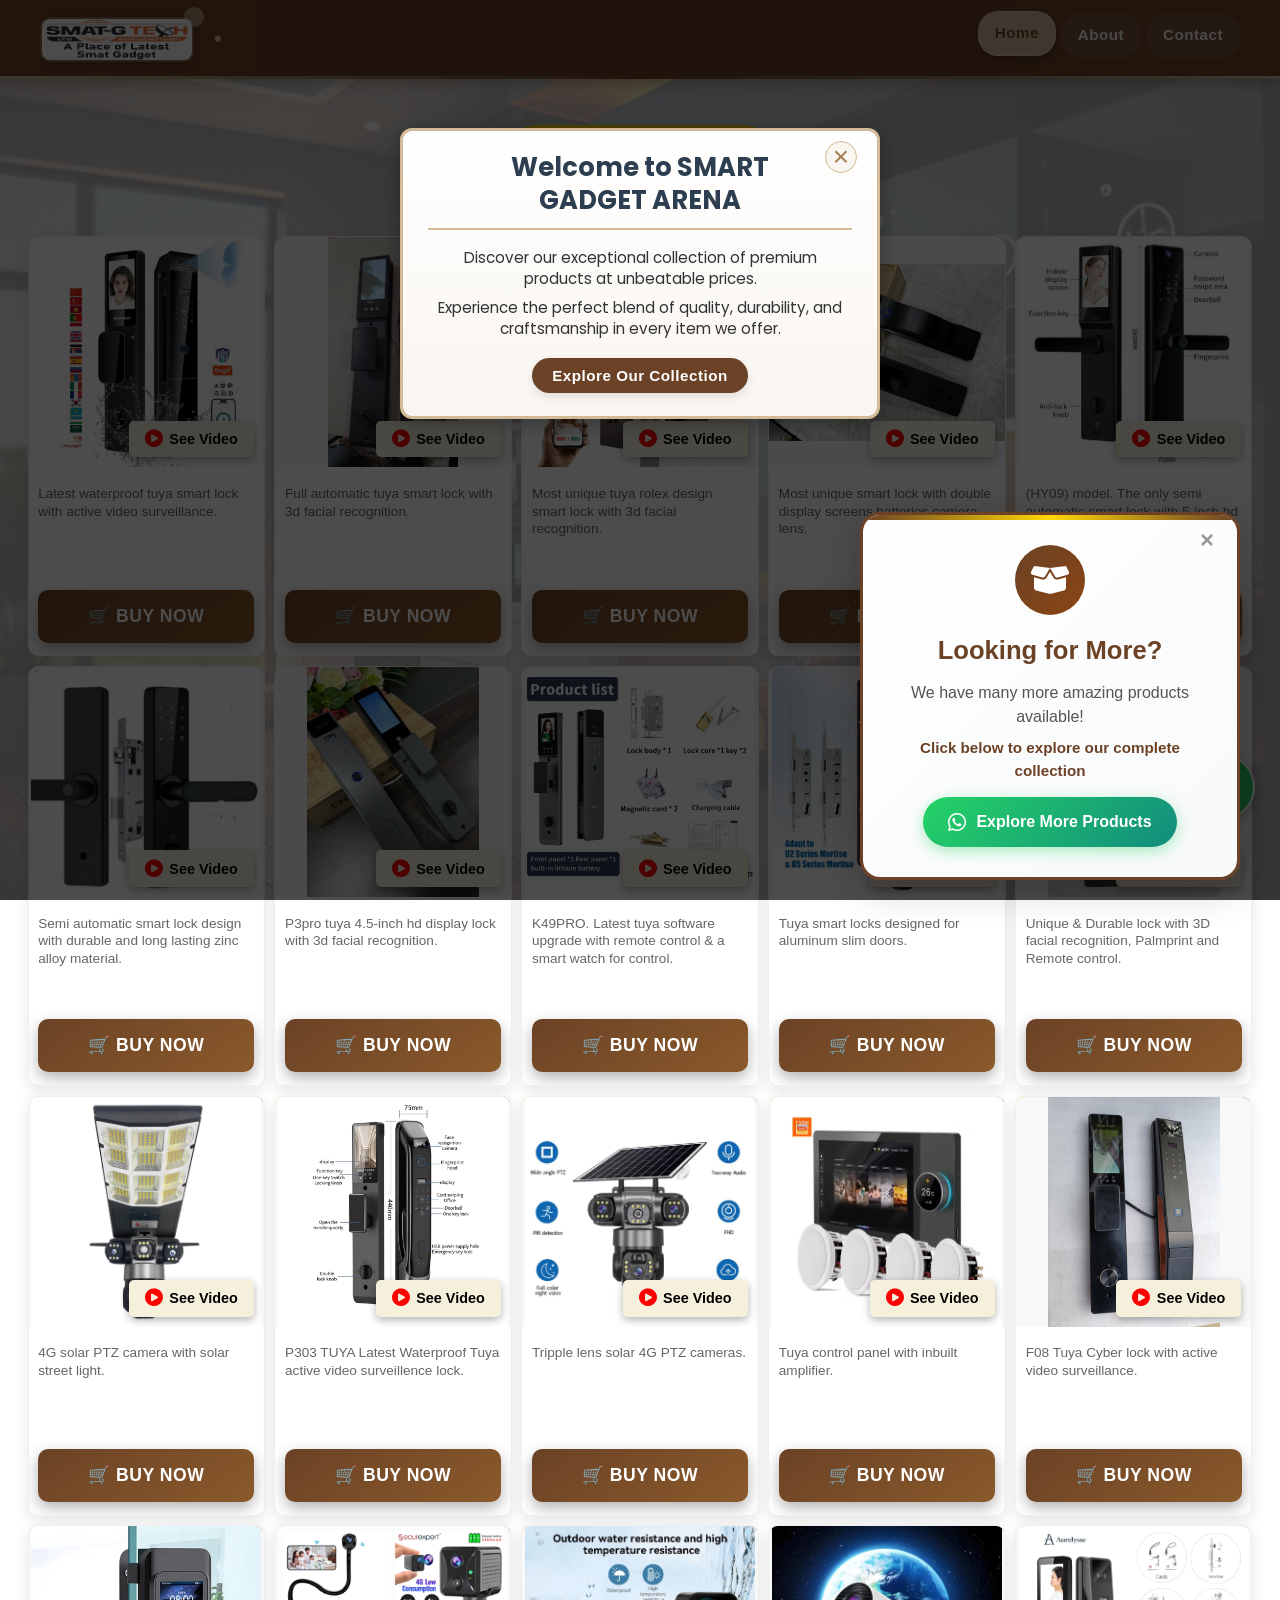
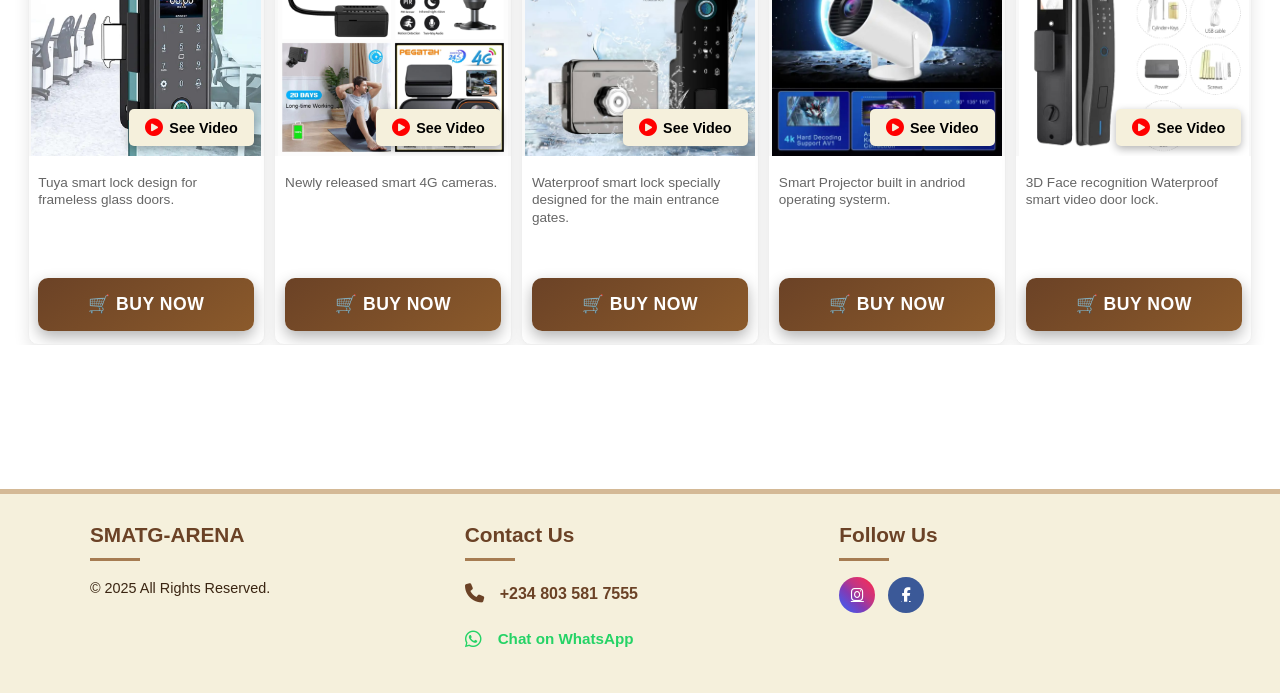
<file: index.html>
<!DOCTYPE html>
<html lang="en">
<head>
    <meta charset="UTF-8">
    <meta name="viewport" content="width=device-width, initial-scale=1.0, maximum-scale=1.0, user-scalable=no">
    <title>SMATG-ARENA | Premium Smart Locks & Security Products</title>
    
    <!-- Favicon for all devices -->
    <link rel="icon" type="image/jpeg" sizes="32x32" href="images/small logo.jpg">
    <link rel="icon" type="image/jpeg" sizes="16x16" href="images/small logo.jpg">
    <link rel="shortcut icon" href="images/small logo.jpg">
    
    <!-- Apple Touch Icons for iOS -->
    <link rel="apple-touch-icon" sizes="180x180" href="images/small logo.jpg">
    <link rel="apple-touch-icon" sizes="152x152" href="images/small logo.jpg">
    <link rel="apple-touch-icon" sizes="120x120" href="images/small logo.jpg">
    <link rel="apple-touch-icon" href="images/small logo.jpg">
    
    <!-- Web App Manifest -->
    <link rel="manifest" href="manifest.json">
    
    <!-- Browser Theme Colors -->
    <meta name="theme-color" content="#6B4226">
    <meta name="msapplication-TileColor" content="#6B4226">
    <meta name="msapplication-TileImage" content="images/small logo.jpg">
    
    <!-- SEO Meta Tags -->
    <meta name="description" content="SMATG-ARENA - Your trusted source for premium smart locks, security cameras, and advanced security products. Quality, durability, and innovation.">
    <meta name="keywords" content="smart locks, tuya smart lock, security cameras, door locks, SMATG-ARENA, smart home security">
    <meta name="author" content="SMATG-ARENA">
    
    <!-- Social Media Meta Tags -->
    <meta property="og:title" content="SMATG-ARENA | Premium Smart Locks & Security">
    <meta property="og:description" content="Discover our exceptional collection of premium smart locks and security products at unbeatable prices.">
    <meta property="og:type" content="website">
    <meta property="og:image" content="images/a4.jpg">
    
    <link rel="stylesheet" href="css/style.css">
    <link rel="stylesheet" href="css/responsive-buttons.css">
    <link rel="stylesheet" href="https://cdnjs.cloudflare.com/ajax/libs/font-awesome/6.4.0/css/all.min.css">
    <link href="https://fonts.googleapis.com/css2?family=Poppins:wght@300;400;500;600;700&display=swap" rel="stylesheet">
</head>
<body>
    <!-- Welcome Popup -->
    <div id="welcomePopup" class="welcome-popup">
        <div class="welcome-content">
            <span class="close-welcome">&times;</span>
            <div class="welcome-header">
                <h2>Welcome to SMART GADGET ARENA</h2>
            </div>
            <div class="welcome-body">
                <p>Discover our exceptional collection of premium products at unbeatable prices.</p>
                <p>Experience the perfect blend of quality, durability, and craftsmanship in every item we offer.</p>
                <button id="continueToSite" class="welcome-button">Explore Our Collection</button>
            </div>
        </div>
    </div>

    <!-- WhatsApp Chat Button -->
    <a href="https://wa.me/+2348035817555" class="whatsapp-button" target="_blank" aria-label="Chat on WhatsApp">
        <div class="whatsapp-icon">
            <i class="fab fa-whatsapp"></i>
        </div>
        <span class="whatsapp-text">Chat with Us</span>
    </a>

    <header>
        <div class="container">
            <div class="logo-container">
                <div class="logo">
                    <img src="images/a4.jpg" alt="My Brand Logo">
                </div>
                <div class="tagline"></div>
            </div>
            <nav>
                <div class="menu-toggle">
                    <div class="hamburger-icon">
                        <span></span>
                        <span></span>
                        <span></span>
                        <span></span>
                    </div>
                </div>
                <ul class="nav-menu">
                    <li class="active"><a href="index.html">Home</a></li>
                    <li><a href="about.html">About</a></li>
                    <li><a href="contact.html">Contact</a></li>
                </ul>
            </nav>
        </div>
    </header>

    <main>
        <section class="product-showcase" id="products">
            <div class="container">
                <div class="product-title-container">
                    <h1 class="product-title"><span>Our Product</span></h1>
                </div>
                
                <div class="product-grid">
                    <!-- Row 1 -->
                    <!-- Product Item 1 -->
                    <div class="product-item">
                        <div class="product-image">
                            <img src="images/1st.jpg" alt="Product 1">
                            <button class="see-video-btn"><i class="fas fa-play-circle"></i> See Video</button>
                        </div>
                        <div class="product-info">
                            <h3 class="product-name"></h3>
                            <p class="product-description">Latest waterproof tuya smart lock with active video surveillance.</p>
                            <button class="buy-now-btn">🛒 Buy Now</button>
                        </div>
                    </div>
                    
                    <!-- Product Item 2 -->
                    <div class="product-item">
                        <div class="product-image">
                            <img src="images/2nd+.jpg" alt="Product 2">
                            <button class="see-video-btn"><i class="fas fa-play-circle"></i> See Video</button>
                        </div>
                        <div class="product-info">
                            <h3 class="product-name"></h3>
                            <p class="product-description">Full automatic tuya smart lock with 3d facial recognition.</p>
                            <button class="buy-now-btn">🛒 Buy Now</button>
                        </div>
                    </div>
                    
                    <!-- Product Item 3 -->
                    <div class="product-item">
                        <div class="product-image">
                            <img src="images/3rd.jpg" alt="Product 3">
                            <button class="see-video-btn"><i class="fas fa-play-circle"></i> See Video</button>
                        </div>
                        <div class="product-info">
                            <h3 class="product-name"></h3>
                            <p class="product-description">Most unique tuya rolex design smart lock with 3d facial recognition.</p>
                            <button class="buy-now-btn">🛒 Buy Now</button>
                        </div>
                    </div>
                    
                    <!-- Product Item 4 -->
                    <div class="product-item">
                        <div class="product-image">
                            <img src="images/4th+.jpg" alt="Product 4">
                            <button class="see-video-btn"><i class="fas fa-play-circle"></i> See Video</button>
                        </div>
                        <div class="product-info">
                            <h3 class="product-name"></h3>
                            <p class="product-description">Most unique smart lock with double display screens,batteries,camera lens.</p>
                            <button class="buy-now-btn">🛒 Buy Now</button>
                        </div>
                    </div>
                    
                    <!-- Product Item 5 -->
                    <div class="product-item">
                        <div class="product-image">
                            <img src="images/5th+.jpg" alt="Product 5">
                            <button class="see-video-btn"><i class="fas fa-play-circle"></i> See Video</button>
                        </div>
                        <div class="product-info">
                            <h3 class="product-name"></h3>
                            <p class="product-description">(HY09) model. The only semi automatic smart lock with 5-inch hd screen display.</p>
                            <button class="buy-now-btn">🛒 Buy Now</button>
                        </div>
                    </div>

                    <!-- Row 2 -->
                    <!-- Product Item 6 -->
                    <div class="product-item">
                        <div class="product-image">
                            <img src="images/6th+.jpg" alt="Product 6">
                            <button class="see-video-btn"><i class="fas fa-play-circle"></i> See Video</button>
                        </div>
                        <div class="product-info">
                            <h3 class="product-name"></h3>
                            <p class="product-description">Semi automatic smart lock design with durable and long lasting zinc alloy material.</p>
                            <button class="buy-now-btn">🛒 Buy Now</button>
                        </div>
                    </div>
                    
                    <!-- Product Item 7 -->
                    <div class="product-item">
                        <div class="product-image">
                            <img src="images/7th+.jpg" alt="Product 7">
                            <button class="see-video-btn"><i class="fas fa-play-circle"></i> See Video</button>
                        </div>
                        <div class="product-info">
                            <h3 class="product-name"></h3>
                            <p class="product-description">P3pro tuya 4.5-inch hd display lock with 3d facial recognition.</p>
                            <button class="buy-now-btn">🛒 Buy Now</button>
                        </div>
                    </div>
                    
                    <!-- Product Item 8 -->
                    <div class="product-item">
                        <div class="product-image">
                            <img src="images/8th+.jpg" alt="Product 8">
                            <button class="see-video-btn"><i class="fas fa-play-circle"></i> See Video</button>
                        </div>
                        <div class="product-info">
                            <h3 class="product-name"></h3>
                            <p class="product-description">K49PRO. Latest tuya software upgrade with remote control & a smart watch for control.</p>
                            <button class="buy-now-btn">🛒 Buy Now</button>
                        </div>
                    </div>
                    
                    <!-- Product Item 9 -->
                    <div class="product-item">
                        <div class="product-image">
                            <img src="images/9th+.jpg" alt="Product 9">
                            <button class="see-video-btn"><i class="fas fa-play-circle"></i> See Video</button>
                        </div>
                        <div class="product-info">
                            <h3 class="product-name"></h3>
                            <p class="product-description">Tuya smart locks designed for aluminum slim doors.</p>
                            <button class="buy-now-btn">🛒 Buy Now</button>
                        </div>
                    </div>
                    
                    <!-- Product Item 10 -->
                    <div class="product-item">
                        <div class="product-image">
                            <img src="images/10th+.jpg" alt="Product 10">
                            <button class="see-video-btn"><i class="fas fa-play-circle"></i> See Video</button>
                        </div>
                        <div class="product-info">
                            <h3 class="product-name"></h3>
                            <p class="product-description">Unique & Durable lock with 3D facial recognition, Palmprint and Remote control.</p>
                            <button class="buy-now-btn">🛒 Buy Now</button>
                        </div>
                    </div>

                    <!-- Row 3 -->
                    <!-- Product Item 11 -->
                    <div class="product-item">
                        <div class="product-image">
                            <img src="images/11th++.jpg" alt="Product 11">
                            <button class="see-video-btn"><i class="fas fa-play-circle"></i> See Video</button>
                        </div>
                        <div class="product-info">
                            <h3 class="product-name"></h3>
                            <p class="product-description">4G solar PTZ camera with solar street light.</p>
                            <button class="buy-now-btn">🛒 Buy Now</button>
                        </div>
                    </div>
                    
                    <!-- Product Item 12 -->
                    <div class="product-item">
                        <div class="product-image">
                            <img src="images/12th+.jpg" alt="Product 12">
                            <button class="see-video-btn"><i class="fas fa-play-circle"></i> See Video</button>
                        </div>
                        <div class="product-info">
                            <h3 class="product-name"></h3>
                            <p class="product-description">P303 TUYA Latest Waterproof Tuya active video surveillence lock.</p>
                            <button class="buy-now-btn">🛒 Buy Now</button>
                        </div>
                    </div>
                    
                    <!-- Product Item 13 -->
                    <div class="product-item">
                        <div class="product-image">
                            <img src="images/13th+.jpg" alt="Product 13">
                            <button class="see-video-btn"><i class="fas fa-play-circle"></i> See Video</button>
                        </div>
                        <div class="product-info">
                            <h3 class="product-name"></h3>
                            <p class="product-description">Tripple lens solar 4G PTZ cameras.</p>
                            <button class="buy-now-btn">🛒 Buy Now</button>
                        </div>
                    </div>
                    
                    <!-- Product Item 14 -->
                    <div class="product-item">
                        <div class="product-image">
                            <img src="images/14th++.jpg" alt="Product 14">
                            <button class="see-video-btn"><i class="fas fa-play-circle"></i> See Video</button>
                        </div>
                        <div class="product-info">
                            <h3 class="product-name"></h3>
                            <p class="product-description">Tuya control panel with inbuilt amplifier.</p>
                            <button class="buy-now-btn">🛒 Buy Now</button>
                        </div>
                    </div>
                    
                    <!-- Product Item 15 -->
                    <div class="product-item">
                        <div class="product-image">
                            <img src="images/15th++.jpeg" alt="Product 15">
                            <button class="see-video-btn"><i class="fas fa-play-circle"></i> See Video</button>
                        </div>
                        <div class="product-info">
                            <h3 class="product-name"></h3>
                            <p class="product-description">F08 Tuya Cyber lock with active video surveillance.</p>
                            <button class="buy-now-btn">🛒 Buy Now</button>
                        </div>
                    </div>

                    <!-- Row 4 -->
                    <!-- Product Item 16 -->
                    <div class="product-item">
                        <div class="product-image">
                            <img src="images/16th++.jpg" alt="Product 16">
                            <button class="see-video-btn"><i class="fas fa-play-circle"></i> See Video</button>
                        </div>
                        <div class="product-info">
                            <h3 class="product-name"></h3>
                            <p class="product-description">Tuya smart lock design for frameless glass doors.</p>
                            <button class="buy-now-btn">🛒 Buy Now</button>
                        </div>
                    </div>
                    
                    <!-- Product Item 17 -->
                    <div class="product-item">
                        <div class="product-image">
                            <img src="images/17th++.jpg" alt="Product 17">
                            <button class="see-video-btn"><i class="fas fa-play-circle"></i> See Video</button>
                        </div>
                        <div class="product-info">
                            <h3 class="product-name"></h3>
                            <p class="product-description">Newly released smart 4G cameras.</p>
                            <button class="buy-now-btn">🛒 Buy Now</button>
                        </div>
                    </div>
                    
                    <!-- Product Item 18 -->
                    <div class="product-item">
                        <div class="product-image">
                            <img src="images/18th++.jpg" alt="Product 18">
                            <button class="see-video-btn"><i class="fas fa-play-circle"></i> See Video</button>
                        </div>
                        <div class="product-info">
                            <h3 class="product-name"></h3>
                            <p class="product-description">Waterproof smart lock specially designed for the main entrance gates.</p>
                            <button class="buy-now-btn">🛒 Buy Now</button>
                        </div>
                    </div>
                    
                    <!-- Product Item 19 -->
                    <div class="product-item">
                        <div class="product-image">
                            <img src="images/19th++.jpg" alt="Product 19">
                            <button class="see-video-btn"><i class="fas fa-play-circle"></i> See Video</button>
                        </div>
                        <div class="product-info">
                            <h3 class="product-name"></h3>
                            <p class="product-description">Smart Projector built in andriod operating systerm.</p>
                            <button class="buy-now-btn">🛒 Buy Now</button>
                        </div>
                    </div>
                    
                    <!-- Product Item 20 -->
                    <div class="product-item">
                        <div class="product-image">
                            <img src="images/20th++.jpeg" alt="Product 20">
                            <button class="see-video-btn"><i class="fas fa-play-circle"></i> See Video</button>
                        </div>
                        <div class="product-info">
                            <h3 class="product-name"></h3>
                            <p class="product-description">3D Face recognition Waterproof smart video door lock.</p>
                            <button class="buy-now-btn">🛒 Buy Now</button>
                        </div>
                    </div>
                </div>
            </div>
        </section>
    </main>

    <footer>
        <div class="container">
            <div class="footer-content">
                <div class="footer-section company-info">
                    <h3>SMATG-ARENA</h3>
                    <p>&copy; 2025 All Rights Reserved.</p>
                </div>
                
                <div class="footer-section contact">
                    <h3>Contact Us</h3>
                    <div class="contact-item phone">
                        <i class="fas fa-phone"></i>
                        <a href="tel:+2348035817555">+234 803 581 7555</a>
                    </div>
                    <div class="contact-item whatsapp">
                        <i class="fab fa-whatsapp"></i>
                        <a href="https://wa.me/2348035817555?text=Hello,%20I'm%20interested%20in%20your%20products" target="_blank">Chat on WhatsApp</a>
                    </div>
                </div>
                
                <div class="footer-section social">
                    <h3>Follow Us</h3>
                    <div class="social-icons">
                        <a href="https://www.instagram.com/smatgtech" target="_blank" class="social-icon instagram">
                            <i class="fab fa-instagram"></i>
                        </a>
                        <a href="https://www.facebook.com/share/1EtHweddoD/" target="_blank" class="social-icon facebook">
                            <i class="fab fa-facebook-f"></i>
                        </a>
                    </div>
                </div>
            </div>
        </div>
    </footer>

    <!-- Modal Popup for Buy Now -->
    <div id="buyNowModal" class="modal">
        <div class="modal-content">
            <span class="close-modal"></span>
            <div class="modal-header">
                <i class="fas fa-shopping-bag"></i>
                <h3>Get This Product</h3>
            </div>
            <div class="modal-body">
                <p>Thank you for your interest in our premium products.</p>
                <p>Click the button below to chat with us on WhatsApp. Your selected product details will be automatically included in the message.</p>
                <div class="contact-option">
                    <a href="https://wa.me/2348035817555" class="whatsapp-btn" target="_blank">
                        <i class="fab fa-whatsapp"></i> Chat SMART G
                    </a>
                </div>
                <p class="small-text">Our team is ready to assist you with pricing, availability, and detailed product information.</p>
            </div>
        </div>
    </div>

    <!-- Modal Popup for Video -->
    <div id="videoModal" class="modal video-modal">
        <div class="modal-content video-modal-content">
            <span class="close-modal"></span>
            <div class="modal-header video-modal-header">
                <i class="fas fa-play-circle"></i>
                <h3>Product Video</h3>
            </div>
            <div class="modal-body video-modal-body">
                <div class="video-container">
                    <video id="productVideo" controls>
                        <source id="videoSource" src="" type="video/mp4">
                        Your browser does not support the video tag.
                    </video>
                </div>
                <div class="product-gallery">
                    <h4>Product Gallery</h4>
                    <div class="gallery-images" id="galleryImages">
                        <!-- Gallery images will be populated dynamically -->
                    </div>
                </div>
                <div class="video-product-details">
                    <div class="video-modal-actions">
                        <button class="video-buy-now-btn" aria-label="Buy Now" role="button"><i class="fas fa-shopping-cart"></i> Buy Now</button>
                    </div>
                </div>
            </div>
        </div>
    </div>

    <!-- More Products Popup -->
    <div id="moreProductsPopup" class="more-products-popup">
        <div class="more-products-content">
            <span class="close-more-products">&times;</span>
            <div class="more-products-icon">
                <i class="fas fa-box-open"></i>
            </div>
            <h3>Looking for More?</h3>
            <p>We have many more amazing products available!</p>
            <p class="highlight-text">Click below to explore our complete collection</p>
            <a href="https://wa.me/2348035817555?text=Hello%20SMAT%20G%20Arena!%20%F0%9F%91%8B%0A%0AI%20would%20like%20to%20explore%20more%20products%20from%20your%20collection.%0A%0APlease%20share%20details%20about%20other%20available%20products.%0A%0AThank%20you!" 
               class="explore-products-btn" 
               target="_blank">
                <i class="fab fa-whatsapp"></i> Explore More Products
            </a>
        </div>
    </div>

    <script src="js/error-logger.js"></script>
    <script src="js/script.js"></script>
    <script src="js/media-checker.js"></script>
    <script src="js/product-debug.js"></script>
</body>
</html>
</file>
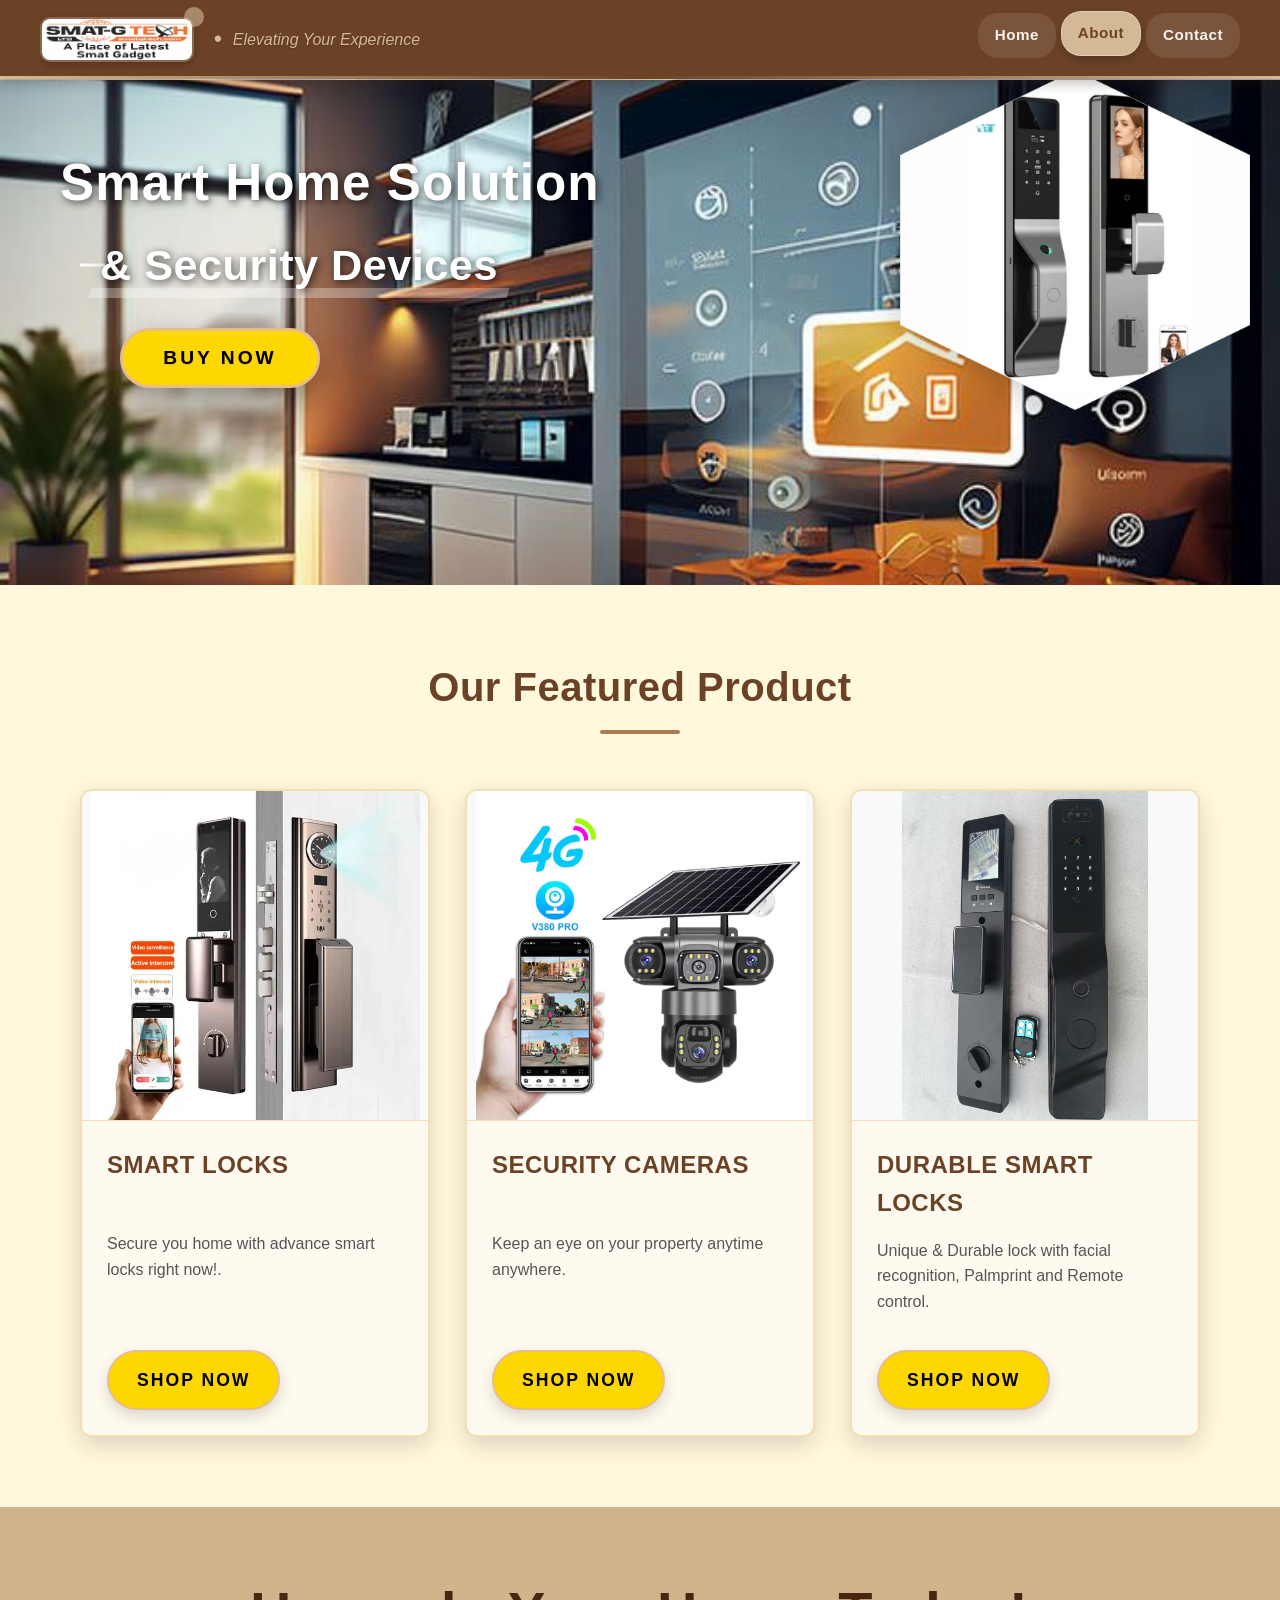
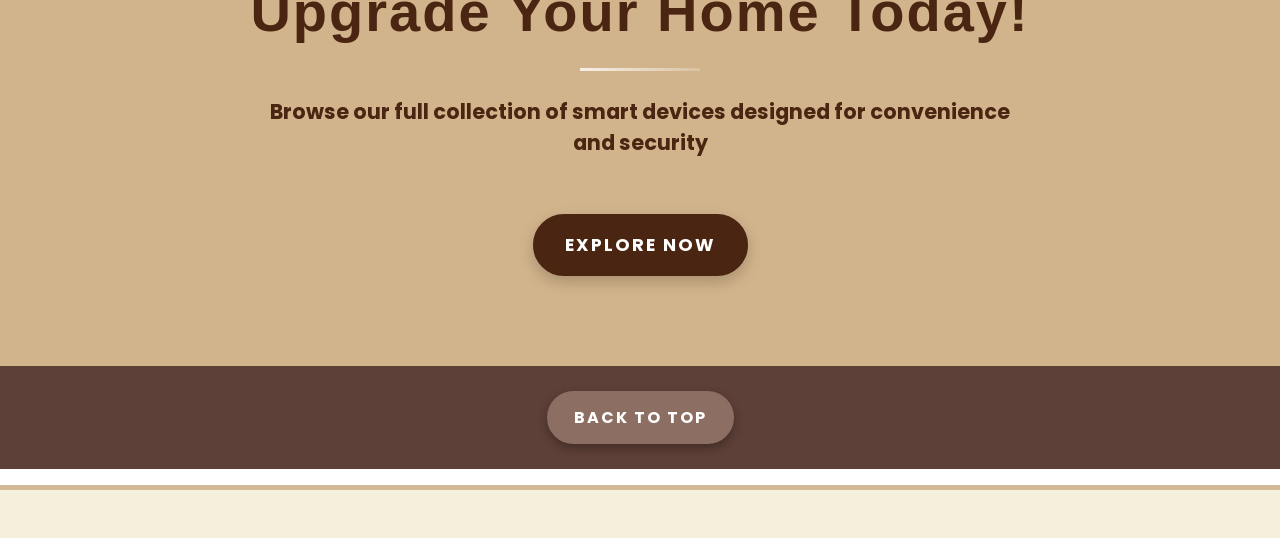
<file: about.html>
<!DOCTYPE html>
<html lang="en">
<head>
    <meta charset="UTF-8">
    <meta name="viewport" content="width=device-width, initial-scale=1.0">
    <title>About Us | SMATG-ARENA - Premium Smart Locks & Security</title>
    
    <!-- Favicon for all devices -->
    <link rel="icon" type="image/jpeg" sizes="32x32" href="images/small logo.jpg">
    <link rel="icon" type="image/jpeg" sizes="16x16" href="images/small logo.jpg">
    <link rel="shortcut icon" href="images/small logo.jpg">
    
    <!-- Apple Touch Icons for iOS -->
    <link rel="apple-touch-icon" sizes="180x180" href="images/small logo.jpg">
    <link rel="apple-touch-icon" href="images/small logo.jpg">
    
    <!-- Web App Manifest -->
    <link rel="manifest" href="manifest.json">
    
    <!-- Browser Theme Colors -->
    <meta name="theme-color" content="#6B4226">
    <meta name="msapplication-TileColor" content="#6B4226">
    
    <!-- SEO Meta Tags -->
    <meta name="description" content="Learn about SMATG-ARENA - Your trusted partner in premium smart locks and security solutions.">
    
    <link rel="stylesheet" href="css/style.css">
    <link rel="stylesheet" href="https://cdnjs.cloudflare.com/ajax/libs/font-awesome/6.4.0/css/all.min.css">
    <link href="https://fonts.googleapis.com/css2?family=Poppins:wght@300;400;500;600;700&display=swap" rel="stylesheet">
</head>
<body>
    <header>
        <div class="container">
            <div class="logo-container">
                <div class="logo">
                    <img src="images/a4.jpg" alt="My Brand Logo">
                </div>
                <div class="tagline">Elevating Your Experience</div>
            </div>
            <nav>
                <div class="menu-toggle">
                    <div class="hamburger-icon">
                        <span></span>
                        <span></span>
                        <span></span>
                        <span></span>
                    </div>
                </div>
                <ul class="nav-menu">
                    <li><a href="index.html">Home</a></li>
                    <li class="active"><a href="about.html">About</a></li>
                    <li><a href="contact.html">Contact</a></li>
                </ul>
            </nav>
        </div>
    </header>

    <div class="white-box">
        <img src="images/download (33).jpg" alt="Power Clip Image" class="power-clip-image">
        <img src="images/a6.png" alt="A6 Image" class="a6-image">
        <div class="smart-home-text">
            <span class="line1">Smart Home Solution</span>
            <span class="line2">& Security Devices</span>
            <div class="button-wrapper">
                <a href="index.html#products" class="buy-now-btn" onclick="window.location.href='index.html#products';">
                    <span class="btn-text">BUY NOW</span>
                </a>
            </div>
        </div>
    </div>

    <div class="cream-box">
        <h2 class="featured-title">Our Featured Product</h2>
        <div class="product-cards-container">
            <div class="product-card">
                <div class="product-image">
                    <img src="images/3rd.jpg" alt="Featured Smart Home Product">
                </div>
                <div class="product-info">
                    <h3 class="product-name">SMART LOCKS</h3>
                    <p class="product-description">Secure you home with advance smart locks right now!.</p>
                    <a href="index.html#products" class="shop-now-btn">SHOP NOW</a>
                </div>
            </div>
            
            <div class="product-card">
                <div class="product-image">
                    <img src="images/13th.jpg" alt="Smart Camera System">
                </div>
                <div class="product-info">
                    <h3 class="product-name">SECURITY CAMERAS</h3>
                    <p class="product-description">Keep an eye on your property anytime anywhere.</p>
                    <a href="index.html#products" class="shop-now-btn">SHOP NOW</a>
                </div>
            </div>
            
            <div class="product-card">
                <div class="product-image">
                    <img src="images/10th.jpg" alt="Smart Home Hub">
                </div>
                <div class="product-info">
                    <h3 class="product-name">DURABLE SMART LOCKS</h3>
                    <p class="product-description">Unique & Durable lock with facial recognition, Palmprint and Remote control.</p>
                    <a href="index.html#products" class="shop-now-btn">SHOP NOW</a>
                </div>
            </div>
        </div>
    </div>
    
    <div class="onion-box">
        <h2 class="upgrade-title">Upgrade Your Home Today!</h2>
        <p class="collection-text" style="color: #4A2511 !important; font-weight: 700 !important; text-shadow: none !important; -webkit-text-stroke: 0 !important;">Browse our full collection of smart devices designed for convenience and security</p>
        <a href="index.html#products" class="explore-btn">EXPLORE NOW</a>
        <!-- Content for the onion box will go here -->
    </div>
    
    <div class="back-to-top-box">
        <a href="#" class="back-to-top-btn">BACK TO TOP</a>
    </div>

    <style>
        body {
            margin: 0;
            padding: 0;
            overflow-x: hidden;
        }
        
        .white-box {
            background-color: white;
            margin: 0;
            padding: 0;
            width: 100%;
            max-width: 100%;
            min-height: calc(65vh - 80px);
            position: relative;
            box-shadow: none;
            border-radius: 0;
            overflow: hidden;
            margin-top: 80px; /* Account for fixed header */
            display: block;
            height: calc(65vh - 80px);
        }

        .power-clip-image {
            width: 100%;
            height: 100%;
            object-fit: cover;
            display: block;
            object-position: center; /* Center the background image */
        }
        
        .a6-image {
            position: absolute;
            top: -10px; /* Moved down from -50px to -10px */
            right: 30px;
            width: 350px;
            height: auto;
            z-index: 10; /* Ensure it appears on top */
            object-fit: contain;
            filter: drop-shadow(0 5px 15px rgba(0, 0, 0, 0.2)); /* Add shadow to the image */
        }
        
        .smart-home-text {
            position: absolute;
            top: 70px;
            left: 60px;
            max-width: 450px;
            font-weight: 800;
            line-height: 1.3;
            z-index: 10;
            display: flex;
            flex-direction: column;
            gap: 20px;
            align-items: flex-start; /* Align items to the start by default */
            text-shadow: 3px 3px 6px rgba(0, 0, 0, 0.5);
            font-size: 3.5rem; /* Add heading size since we removed h2 tag */
        }
        
        .smart-home-text .line1 {
            font-size: 3.2rem;
            color: #ffffff; /* Changed to white */
            white-space: nowrap; /* Ensures the text stays on one line */
            letter-spacing: 1px;
            text-shadow: 2px 2px 8px rgba(0, 0, 0, 0.7); /* Enhanced shadow for better readability on image */
            font-weight: 800;
        }
        
        .smart-home-text .line2 {
            font-size: 2.7rem;
            color: #ffffff; /* Changed to white from light brown */
            margin-left: 30px;
            letter-spacing: 0.5px;
            white-space: nowrap; /* Ensures the text stays on one line */
            position: relative;
            display: inline-block;
            padding: 0 10px;
            text-shadow: 2px 2px 8px rgba(0, 0, 0, 0.7); /* Enhanced shadow for better readability */
        }
        
        .smart-home-text .line2::before {
            content: '';
            position: absolute;
            left: -10px;
            top: 50%;
            width: 25px;
            height: 3px;
            background: linear-gradient(90deg, #ffffff, rgba(255, 255, 255, 0.5)); /* Changed to white gradient */
            transform: translateY(-50%);
        }
        
        .smart-home-text .line2::after {
            content: '';
            position: absolute;
            width: 100%;
            height: 10px;
            bottom: -5px;
            left: 0;
            background-color: rgba(255, 255, 255, 0.3); /* Changed to semi-transparent white */
            z-index: -1;
            transform: skewX(-15deg);
        }
        
        .buy-now-btn {
            display: inline-block; /* Changed from flex to inline-block */
            text-align: center;
            margin-top: 0;
            padding: 0 20px; /* Added horizontal padding */
            background: #FFD700; /* Yellow */
            color: #000000; /* Black */
            text-decoration: none;
            font-size: 1.2rem; /* Increased from 1.1rem */
            font-weight: 900; /* Increased from 700 for maximum boldness */
            border-radius: 50px;
            text-transform: uppercase;
            letter-spacing: 3px; /* Increased from 2px */
            box-shadow: 0 12px 30px rgba(0, 0, 0, 0.35); /* Enhanced shadow */
            align-self: flex-start; /* Desktop alignment */
            margin-left: 30px;
            border: 3px solid #E6BE8A; /* Added gold border */
            width: 200px; /* Increased from 180px */
            height: 60px; /* Increased from 55px */
            transition: all 0.3s ease; /* Added transition for smooth hover effects */
            line-height: 54px; /* Adjusted to match new height (60px minus border) */
            position: relative; /* Ensure proper stacking context */
            z-index: 20; /* Higher z-index to ensure clickability */
            cursor: pointer; /* Show pointer cursor on hover */
            pointer-events: auto; /* Explicitly enable pointer events */
        }
        
        
        .btn-text {
            position: relative;
            z-index: 21; /* Higher than parent button for clickability */
            pointer-events: none; /* Let clicks pass through to the button */
            text-shadow: 0 1px 2px rgba(0, 0, 0, 0.1); /* Add subtle text shadow */
            font-weight: 900; /* Maximum boldness */
            letter-spacing: 3px; /* Match letter spacing */
        }
        
        .button-wrapper {
            position: relative;
            z-index: 25;
            margin-top: 15px;
            align-self: flex-start;
            margin-left: 30px;
        }
        
        .btn-icon {
            display: none; /* Hide the icon completely */
        }
        
        /* Remove the ::before pseudo-element styling */
        .buy-now-btn::before {
            display: none;
        }
        
        /* Enhanced hover and active effects */
        .buy-now-btn:hover {
            background: #FFDF4D; /* Slightly brighter yellow */
            box-shadow: 0 15px 35px rgba(0, 0, 0, 0.4);
            transform: translateY(-3px);
            border-color: #DAA520; /* Darker gold border on hover */
        }
        
        .buy-now-btn:active {
            box-shadow: 0 8px 20px rgba(0, 0, 0, 0.3);
            transform: translateY(-1px);
        }
        
        /* Responsive Styles */
        @media (max-width: 1200px) {
            .smart-home-text {
                top: 60px;
                left: 50px;
                max-width: 400px;
            }
            
            .smart-home-text .line1 {
                font-size: 2.8rem;
            }
            
            .smart-home-text .line2 {
                font-size: 2.4rem;
            }
            
            .a6-image {
                width: 300px;
            }
        }
        
        @media (max-width: 992px) {
            .white-box {
                min-height: calc(70vh - 80px);
                height: calc(70vh - 80px);
            }
            
            .smart-home-text {
                top: 50px;
                left: 40px;
                max-width: 350px;
            }
            
            .smart-home-text .line1 {
                font-size: 2.5rem;
            }
            
            .smart-home-text .line2 {
                font-size: 2.1rem;
                margin-left: 20px;
            }
            
            .a6-image {
                width: 250px;
                top: 10px;
                right: 20px;
            }
            
            .buy-now-btn {
                width: 180px; /* Increased from 160px */
                height: 55px; /* Increased from 50px */
                font-size: 1.1rem; /* Increased from 1rem */
                margin-left: 20px;
                line-height: 49px; /* Adjusted for border */
            }
            
            .btn-icon {
                width: 50px;
                height: 50px;
            }
            
            .buy-now-btn:hover {
                width: 180px;
            }
        }
        
        @media (max-width: 768px) {
            .white-box {
                min-height: calc(80vh - 80px);
                height: calc(80vh - 80px);
                display: flex;
                flex-direction: column;
                position: relative;
            }
            
            .power-clip-image {
                position: absolute;
                top: 0;
                left: 0;
                width: 100%;
                height: 100%;
                z-index: 1;
            }
            
            .smart-home-text {
                position: relative;
                top: 0;
                left: 0;
                width: 100%;
                max-width: 100%;
                padding: 30px 20px 20px;
                z-index: 5;
                display: flex;
                flex-direction: column;
                align-items: center;
                text-align: center;
                background: rgba(0, 0, 0, 0.4);
                margin: 0;
                order: 1; /* Ensure text comes first */
            }
            
            .smart-home-text .line1 {
                font-size: 2.2rem;
                white-space: normal;
                width: 100%;
            }
            
            .smart-home-text .line2 {
                font-size: 1.8rem;
                margin-left: 0;
                white-space: normal;
                width: 100%;
            }
            
            .smart-home-text .line2::before {
                display: none;
            }
            
            .a6-image {
                position: relative;
                top: auto;
                right: auto;
                width: 300px; /* Increased from 250px to 300px */
                margin: 20px auto;
                z-index: 5;
                order: 2; /* Ensure image comes after text */
            }
            
            .button-wrapper {
                width: 100%;
                margin-top: 15px;
                margin-left: 0;
                text-align: center;
                align-self: center;
                z-index: 25;
                order: 3;
            }
            
            .buy-now-btn {
                width: 220px; /* Optimized for mobile */
                height: 50px; /* Increased from 45px */
                line-height: 44px; /* Match height for vertical centering */
                font-size: 1.05rem; /* Optimized size */
                margin: 0 auto; /* Auto margins for horizontal centering */
                z-index: 20; /* Ensure higher z-index in mobile view */
                display: inline-block; /* Changed from flex */
                text-align: center;
                position: relative; /* Ensure proper stacking context */
                pointer-events: auto; /* Explicitly enable pointer events */
                font-weight: 900; /* Maximum boldness */
                box-shadow: 0 10px 25px rgba(0, 0, 0, 0.3); /* Enhanced shadow */
            }
            
            .btn-icon {
                display: none;
            }
        }
        
        @media (max-width: 576px) {
            .white-box {
                min-height: calc(85vh - 80px);
                height: calc(85vh - 80px);
            }
            
            .smart-home-text {
                position: relative;
                top: 0;
                left: 0;
                width: 100%;
                max-width: 100%;
                padding: 25px 15px 15px;
                z-index: 5;
                display: flex;
                flex-direction: column;
                align-items: center; /* Center all children horizontally */
                text-align: center;
                background: rgba(0, 0, 0, 0.4);
                margin: 0;
                gap: 10px;
            }
            
            .smart-home-text .line1 {
                font-size: 1.8rem;
                white-space: normal;
                line-height: 1.2;
                text-shadow: 2px 2px 6px rgba(0, 0, 0, 0.8);
                width: 100%;
            }
            
            .smart-home-text .line2 {
                font-size: 1.5rem;
                margin-left: 0;
                white-space: normal;
                line-height: 1.2;
                text-shadow: 2px 2px 6px rgba(0, 0, 0, 0.8);
                width: 100%;
            }
            
            .smart-home-text .line2::before {
                display: none;
            }
            
            .smart-home-text .line2::after {
                height: 6px;
                bottom: -3px;
            }
            
            .a6-image {
                position: relative;
                top: auto;
                right: auto;
                width: 200px; /* Increased from 150px to 200px */
                margin: 15px auto;
                z-index: 5;
            }
            
            .buy-now-btn {
                width: 200px; /* Optimized for smaller phones */
                height: 48px; /* Increased from 40px */
                line-height: 42px; /* Match height for vertical centering */
                font-size: 0.95rem; /* Optimized size */
                margin: 10px auto; /* Reduced top margin */
                z-index: 20; /* Higher z-index for clickability */
                display: inline-block; /* Changed from flex */
                text-align: center;
                letter-spacing: 2px; /* Increased from 1px */
                position: relative;
                pointer-events: auto;
                font-weight: 900; /* Maximum boldness */
                border-width: 3px; /* Maintain border width */
            }
            
            .btn-icon {
                display: none;
            }
        }
        @media (max-width: 400px) {
            .smart-home-text {
                padding: 20px 10px 10px;
            }
            
            .smart-home-text .line1 {
                font-size: 1.5rem;
            }
            
            .smart-home-text .line2 {
                font-size: 1.3rem;
                margin-left: 0;
            }
            
            .a6-image {
                width: 180px; /* Increased from 130px to 180px */
                margin: 10px auto;
            }
            
            .buy-now-btn {
                width: 190px; /* Optimized for very small screens */
                height: 45px; /* Increased from 38px */
                line-height: 39px; /* Match height for vertical centering */
                font-size: 0.85rem; /* Optimized size */
                margin: 8px auto; /* Reduced margin */
                display: inline-block; /* Changed from flex */
                text-align: center;
                font-weight: 900; /* Maximum boldness */
                border-width: 3px; /* Maintain border width */
                letter-spacing: 1.5px; /* Add letter spacing */
                box-shadow: 0 8px 20px rgba(0, 0, 0, 0.25); /* Enhanced shadow */
            }
            
            .btn-icon {
                display: none;
            }
        }
        
        /* Fix for devices in landscape mode */
        @media (max-height: 500px) and (orientation: landscape) {
            .white-box {
                min-height: calc(120vh - 80px);
                height: calc(120vh - 80px);
            }
            
            .onion-box {
                min-height: 180px;
                padding: 25px 15px;
            }
            
            .upgrade-title {
                font-size: 2rem;
                margin-bottom: 15px;
                letter-spacing: 1px;
            }
            
            .collection-text {
                font-size: 0.9rem;
                margin-bottom: 15px;
                max-width: 500px;
                color: #4A2511; /* Explicitly set color */
                text-shadow: none;
            }
            
            .explore-btn {
                padding: 8px 20px;
                font-size: 0.9rem;
                margin-top: 0;
                margin-bottom: 10px;
                letter-spacing: 1.5px;
            }
            
            .back-to-top-box {
                padding: 10px 0;
            }
            
            .back-to-top-btn {
                padding: 6px 15px;
                font-size: 0.8rem;
                letter-spacing: 1px;
            }
            
            .upgrade-title::after {
                width: 60px;
                height: 2px;
                bottom: -5px;
            }
            
            .smart-home-text {
                padding: 15px 10px 10px;
            }
            
            .a6-image {
                width: 180px; /* Increased from 120px to 180px */
                margin: 10px auto;
            }
            
            .buy-now-btn {
                width: 170px;
                height: 40px;
                line-height: 34px;
                margin: 8px auto;
                z-index: 20;
                position: relative;
                pointer-events: auto;
                font-size: 0.8rem;
            }
            
            .cream-box {
                padding: 30px 20px;
                min-height: 200px;
            }
            
            .featured-title {
                font-size: 1.8rem;
                margin-bottom: 20px;
            }
            
            .product-cards-container {
                flex-direction: row; /* Show cards in a row for landscape */
                overflow-x: auto; /* Allow horizontal scrolling */
                justify-content: center; /* Center cards horizontally */
                padding: 10px 5px 20px;
                gap: 15px;
                width: 100%;
                text-align: center; /* Center any inline elements */
            }
            
            .product-card {
                width: 250px;
                flex-direction: row;
                height: 120px;
                flex-shrink: 0; /* Prevent cards from shrinking */
            }
            
            .product-image {
                width: 40%;
                height: 100%;
            }
            
            .product-info {
                width: 60%;
                padding: 10px;
                gap: 5px;
            }
            
            .product-description {
                display: none; /* Hide description in landscape on small screens */
            }
            
            .product-name {
                font-size: 0.95rem;
            }
            
            .shop-now-btn {
                padding: 6px 12px;
                font-size: 0.75rem;
                margin-top: 8px;
                font-weight: 800;
                letter-spacing: 1px;
            }
        }
        
        /* Cream Box Styles */
        .cream-box {
            background-color: #FFF8DC; /* Cream color */
            width: 100%;
            min-height: 650px; /* Increased minimum height to accommodate cards */
            padding: 70px 0;
            display: flex;
            flex-direction: column;
            justify-content: flex-start;
            align-items: center;
        }
        
        /* Light Chocolate Box Styles */
        .onion-box {
            background-color: #D2B48C; /* Light chocolate color */
            width: 100%;
            min-height: 400px; /* Minimum height */
            padding: 60px 0;
            display: flex;
            flex-direction: column;
            justify-content: flex-start; /* Changed to align from top */
            align-items: center;
            color: #4A2511; /* Explicitly set text color for all child elements */
        }
        
        /* Back to Top Box Styles */
        .back-to-top-box {
            background-color: #5D4037; /* Brown color */
            width: 100%;
            padding: 25px 0;
            display: flex;
            justify-content: center;
            align-items: center;
        }
        
        /* Ensure all text in onion-box is dark */
        .onion-box * {
            color: #4A2511 !important;
            text-shadow: none !important;
            -webkit-text-stroke: 0 !important;
        }
        
        /* Upgrade Title Styles */
        .upgrade-title {
            font-family: 'Forte', 'Comic Sans MS', cursive, sans-serif;
            font-size: 3.5rem;
            color: #4A2511; /* Dark chocolate color for contrast */
            text-align: center;
            margin-bottom: 40px;
            font-weight: 900; /* Maximum thickness */
            letter-spacing: 2px;
            position: relative;
            padding: 0 20px;
            max-width: 1200px;
            width: 100%;
            text-transform: capitalize;
        }
        
        .upgrade-title::after {
            content: '';
            position: absolute;
            width: 120px;
            height: 3px;
            background: linear-gradient(90deg, rgba(255,255,255,0.8), rgba(255,255,255,0.2));
            bottom: -15px;
            left: 50%;
            transform: translateX(-50%);
        }
        
        /* Collection Text Styles */
        .collection-text {
            font-family: 'Poppins', sans-serif !important;
            font-size: 1.3rem !important;
            color: #4A2511 !important; /* Force color with !important to override any inheritance */
            text-align: center !important;
            max-width: 800px !important;
            margin: 0 auto 40px !important;
            font-weight: 700 !important; /* Increased weight for better visibility */
            line-height: 1.5 !important;
            opacity: 1 !important; /* Full opacity */
            padding: 0 20px !important;
            text-shadow: none !important; /* Ensure no text shadow */
            background: transparent !important; /* Ensure no background color */
            -webkit-text-stroke: 0 !important; /* Explicitly remove any stroke */
            border: none !important;
            outline: none !important;
        }
        
        /* Explore Now Button Styles */
        .explore-btn {
            display: inline-block;
            padding: 15px 30px;
            background-color: #4A2511; /* Dark chocolate color */
            color: white !important;
            font-family: 'Poppins', sans-serif;
            font-size: 1.1rem;
            font-weight: 700;
            text-transform: uppercase;
            letter-spacing: 2px;
            border-radius: 50px;
            text-decoration: none;
            margin-top: 15px;
            margin-bottom: 30px;
            box-shadow: 0 6px 15px rgba(0,0,0,0.2);
            transition: all 0.3s ease;
            border: 2px solid #4A2511;
            cursor: pointer;
            position: relative;
            overflow: hidden;
            z-index: 1;
        }
        
        .explore-btn:hover {
            background-color: #5f3015; /* Slightly lighter on hover */
            transform: translateY(-3px);
            box-shadow: 0 8px 20px rgba(0,0,0,0.25);
        }
        
        .explore-btn:active {
            transform: translateY(-1px);
            box-shadow: 0 4px 10px rgba(0,0,0,0.2);
        }
        
        /* Back to Top Button Styles */
        .back-to-top-btn {
            display: inline-block;
            padding: 12px 25px;
            background-color: #8D6E63; /* Lighter brown for contrast */
            color: white !important;
            font-family: 'Poppins', sans-serif;
            font-size: 1rem;
            font-weight: 700;
            text-transform: uppercase;
            letter-spacing: 2px;
            border-radius: 50px;
            text-decoration: none;
            box-shadow: 0 4px 10px rgba(0,0,0,0.3);
            transition: all 0.3s ease;
            border: 2px solid #8D6E63;
            cursor: pointer;
        }
        
        .back-to-top-btn:hover {
            background-color: #A1887F; /* Even lighter on hover */
            transform: translateY(-3px);
            box-shadow: 0 6px 15px rgba(0,0,0,0.35);
        }
        
        .back-to-top-btn:active {
            transform: translateY(-1px);
            box-shadow: 0 3px 8px rgba(0,0,0,0.25);
        }
        
        .featured-title {
            font-size: 2.5rem;
            color: var(--primary-color, #6B4226);
            margin-bottom: 40px;
            text-align: center;
            font-weight: 700;
            position: relative;
            width: 100%;
            padding: 0 20px;
            max-width: 1200px;
            letter-spacing: 0.5px;
        }
        
        .featured-title::after {
            content: '';
            position: absolute;
            width: 80px;
            height: 4px;
            background-color: var(--secondary-color, #A67C52);
            bottom: -15px;
            left: 50%;
            transform: translateX(-50%);
            border-radius: 2px;
        }
        
        /* Product Cards Container */
        .product-cards-container {
            display: flex;
            flex-wrap: wrap;
            justify-content: center;
            gap: 40px; /* Increased from 30px */
            max-width: 1300px; /* Increased from 1200px */
            width: 100%;
            margin: 30px auto 0; /* Increased from 20px */
            padding: 0 15px; /* Added padding */
        }
        
        /* Product Card Styles */
        .product-card {
            width: 360px; /* Increased from 320px */
            background-color: white;
            border-radius: 12px; /* Increased from 10px */
            overflow: hidden;
            box-shadow: 0 8px 25px rgba(0, 0, 0, 0.15); /* Enhanced shadow */
            display: flex;
            flex-direction: column;
            transition: transform 0.3s ease, box-shadow 0.3s ease;
            border: 2px solid #F5DEB3; /* Added border */
        }
        
        .product-card:hover {
            transform: translateY(-8px); /* Increased from -5px */
            box-shadow: 0 12px 30px rgba(0, 0, 0, 0.2); /* Enhanced shadow */
            border-color: #E6BE8A; /* Border color change on hover */
        }
        
        .product-image {
            height: 340px; /* Increased from 320px */
            overflow: hidden;
            background-color: #f9f9f9;
            display: flex;
            align-items: center;
            justify-content: center;
            border-bottom: 1px solid #F5DEB3; /* Added border */
        }
        
        .product-image img {
            max-width: 100%;
            max-height: 100%;
            object-fit: contain;
            transition: transform 0.5s ease;
        }
        
        .product-card:hover .product-image img {
            transform: scale(1.05);
        }
        
        .product-info {
            padding: 25px; /* Increased from 20px */
            display: flex;
            flex-direction: column;
            gap: 15px; /* Increased from 12px */
            background-color: #FFFAF0; /* Cream background color */
        }
        
        .product-name {
            font-size: 1.5rem; /* Increased from 1.3rem */
            color: var(--primary-color, #6B4226);
            font-weight: 700; /* Increased from 600 */
            margin: 0;
            letter-spacing: 0.5px; /* Added letter spacing */
        }
        
        .product-description {
            font-size: 1rem; /* Increased from 0.9rem */
            color: #555; /* Slightly darker for better readability */
            line-height: 1.6; /* Increased line height */
            margin: 0;
            font-weight: 500; /* Added font weight */
        }
        
        .shop-now-btn {
            display: inline-block;
            background-color: #FFD700; /* Same yellow as BUY NOW button */
            color: #000000;
            padding: 14px 28px; /* Increased padding */
            border-radius: 50px;
            text-decoration: none;
            font-weight: 800; /* Increased font weight for bolder text */
            text-align: center;
            font-size: 1.1rem; /* Increased font size */
            margin-top: 20px; /* Increased margin-top since we removed the price */
            text-transform: uppercase;
            letter-spacing: 2px; /* Increased letter spacing */
            transition: background-color 0.3s ease, transform 0.2s ease;
            box-shadow: 0 6px 15px rgba(0, 0, 0, 0.15); /* Enhanced shadow */
            align-self: flex-start;
            border: 2px solid #E6BE8A; /* Added border */
        }
        
        .shop-now-btn:hover {
            background-color: #F5CB00;
            transform: translateY(-4px); /* Increased from -2px */
            box-shadow: 0 8px 20px rgba(0, 0, 0, 0.2); /* Enhanced shadow */
            border-color: #DAA520; /* Darker border on hover */
        }
        
        .shop-now-btn:active {
            transform: translateY(0);
        }
        
        /* Responsive styles for boxes */
        /* Large Laptops (1200px - 1440px) */
        @media (max-width: 1440px) {
            .product-cards-container {
                max-width: 1200px;
                gap: 35px;
            }
            
            .product-card {
                width: 350px;
            }
            
            .product-image {
                height: 330px;
            }
        }
        
        /* Laptops (1000px - 1199px) */
        @media (max-width: 1200px) {
            .product-cards-container {
                max-width: 1000px;
                gap: 30px;
            }
            
            .onion-box {
                min-height: 380px;
                padding: 55px 0;
            }
            
            .upgrade-title {
                font-size: 3.2rem;
                margin-bottom: 35px;
            }
            
            .product-card {
                width: 310px;
            }
            
            .product-image {
                height: 290px;
            }
            
            .product-name {
                font-size: 1.4rem;
            }
            
            .shop-now-btn {
                padding: 12px 24px;
                font-size: 1rem;
            }
        }
        
        /* Tablets Landscape (768px - 991px) - 2 cards per row */
        @media (max-width: 991px) {
            .cream-box {
                min-height: 600px;
                padding: 60px 20px;
            }
            
            .onion-box {
                min-height: 350px;
                padding: 50px 0;
            }
            
            .upgrade-title {
                font-size: 3rem;
                margin-bottom: 30px;
            }
            
            .collection-text {
                font-size: 1.2rem;
                max-width: 700px;
                margin-bottom: 25px;
                color: #4A2511 !important;
                text-shadow: none;
            }
            
            .explore-btn {
                padding: 14px 28px;
                font-size: 1.05rem;
                margin-top: 10px;
                margin-bottom: 25px;
            }
            
            .back-to-top-box {
                padding: 20px 0;
            }
            
            .back-to-top-btn {
                padding: 10px 22px;
                font-size: 0.95rem;
                letter-spacing: 1.8px;
            }
            
            .upgrade-title::after {
                width: 100px;
                bottom: -12px;
            }
            
            .featured-title {
                font-size: 2.3rem;
                margin-bottom: 35px;
                padding: 0 15px;
            }
            
            .product-cards-container {
                max-width: 750px;
                flex-direction: row;
                flex-wrap: wrap;
                gap: 30px;
                justify-content: center;
            }
            
            .product-card {
                width: 345px;
                flex: 0 0 auto;
            }
            
            .product-image {
                height: 320px;
            }
            
            .product-info {
                padding: 22px;
            }
            
            .product-name {
                font-size: 1.35rem;
            }
            
            .product-description {
                font-size: 0.95rem;
            }
            
            .shop-now-btn {
                padding: 12px 24px;
                font-size: 1rem;
            }
        }
        
        /* Tablets Portrait & Large Phones (576px - 767px) - 1 card per row */
        @media (max-width: 767px) {
            .cream-box {
                min-height: auto;
                padding: 50px 20px;
            }
            
            .onion-box {
                min-height: 300px;
                padding: 45px 20px;
            }
            
            .upgrade-title {
                font-size: 2.8rem;
                margin-bottom: 28px;
                padding: 0 10px;
            }
            
            .collection-text {
                font-size: 1.1rem;
                max-width: 600px;
                margin-bottom: 20px;
                padding: 0 15px;
                color: #4A2511 !important;
            }
            
            .back-to-top-box {
                padding: 18px 0;
            }
            
            .back-to-top-btn {
                padding: 10px 20px;
                font-size: 0.9rem;
                letter-spacing: 1.5px;
            }
            
            .explore-btn {
                padding: 12px 25px;
                font-size: 1rem;
                margin-top: 10px;
                margin-bottom: 20px;
                letter-spacing: 1.5px;
            }
            
            .upgrade-title::after {
                width: 90px;
                bottom: -10px;
            }
            
            .featured-title {
                font-size: 2.2rem;
                margin-bottom: 35px;
                padding: 0 10px;
                word-wrap: break-word;
            }
            
            .featured-title::after {
                width: 70px;
                height: 3px;
                bottom: -12px;
            }
            
            .product-cards-container {
                flex-direction: column;
                gap: 30px;
                align-items: center;
                justify-content: center;
                padding: 0 20px;
                max-width: 100%;
            }
            
            .product-card {
                width: 100%;
                max-width: 500px;
                margin: 0 auto;
            }
            
            .product-image {
                height: 380px;
            }
            
            .product-info {
                padding: 24px;
                gap: 12px;
            }
            
            .product-name {
                font-size: 1.4rem;
            }
            
            .product-description {
                font-size: 0.95rem;
                line-height: 1.6;
            }
            
            .shop-now-btn {
                padding: 12px 24px;
                font-size: 1rem;
                margin-top: 15px;
                font-weight: 800;
            }
        }
        
        /* Phones (376px - 575px) - 1 card per row optimized */
        @media (max-width: 575px) {
            .cream-box {
                min-height: auto;
                padding: 40px 15px;
            }
            
            .onion-box {
                min-height: 250px;
                padding: 40px 15px;
            }
            
            .back-to-top-box {
                padding: 15px 0;
            }
            
            .back-to-top-btn {
                padding: 8px 18px;
                font-size: 0.85rem;
                letter-spacing: 1.2px;
            }
            
            .upgrade-title {
                font-size: 2.5rem;
                margin-bottom: 25px;
                line-height: 1.2;
            }
            
            .collection-text {
                font-size: 1rem;
                max-width: 450px;
                margin-bottom: 25px;
                line-height: 1.4;
                color: #4A2511 !important;
                text-shadow: none;
            }
            
            .explore-btn {
                padding: 10px 22px;
                font-size: 0.95rem;
                margin-top: 5px;
                margin-bottom: 15px;
            }
            
            .upgrade-title::after {
                width: 80px;
                height: 2px;
                bottom: -8px;
            }
            
            .featured-title {
                font-size: 1.9rem;
                margin-bottom: 30px;
                line-height: 1.3;
            }
            
            .featured-title::after {
                width: 60px;
                bottom: -10px;
            }
            
            .product-cards-container {
                width: 100%;
                display: flex;
                flex-direction: column;
                justify-content: center;
                align-items: center;
                padding: 0 15px;
                gap: 25px;
            }
            
            .product-card {
                width: 100%;
                max-width: 400px;
                margin: 0 auto;
                box-shadow: 0 6px 18px rgba(0, 0, 0, 0.15);
            }
            
            .product-image {
                height: 340px;
            }
            
            .product-info {
                padding: 20px;
                gap: 10px;
            }
            
            .product-name {
                font-size: 1.25rem;
            }
            
            .product-description {
                font-size: 0.9rem;
                line-height: 1.5;
            }
            
            .shop-now-btn {
                padding: 11px 22px;
                font-size: 0.95rem;
                margin-top: 12px;
                font-weight: 800;
            }
        }
        
        /* Small Phones (≤375px) - 1 card per row compact */
        @media (max-width: 375px) {
            .cream-box {
                padding: 30px 10px;
            }
            
            .onion-box {
                min-height: 200px;
                padding: 30px 10px;
            }
            
            .back-to-top-box {
                padding: 12px 0;
            }
            
            .back-to-top-btn {
                padding: 7px 15px;
                font-size: 0.8rem;
                letter-spacing: 1px;
            }
            
            .upgrade-title {
                font-size: 2.2rem;
                margin-bottom: 20px;
            }
            
            .collection-text {
                font-size: 0.9rem;
                max-width: 100%;
                margin-bottom: 20px;
                padding: 0 5px;
                color: #4A2511 !important;
                text-shadow: none;
                letter-spacing: 0.5px;
            }
            
            .explore-btn {
                padding: 8px 18px;
                font-size: 0.85rem;
                margin-top: 0;
                margin-bottom: 15px;
                letter-spacing: 1.5px;
            }
            
            .upgrade-title::after {
                width: 70px;
                height: 2px;
                bottom: -7px;
            }
            
            .featured-title {
                font-size: 1.7rem;
                margin-bottom: 25px;
            }
            
            .featured-title::after {
                width: 50px;
                height: 3px;
                bottom: -8px;
            }
            
            .product-cards-container {
                width: 100%;
                display: flex;
                flex-direction: column;
                justify-content: center;
                align-items: center;
                padding: 0 10px;
                gap: 20px;
            }
            
            .product-card {
                width: 100%;
                max-width: 340px;
                margin: 0 auto;
                box-shadow: 0 6px 15px rgba(0, 0, 0, 0.15);
            }
            
            .product-image {
                height: 300px;
            }
            
            .product-info {
                padding: 18px;
                gap: 8px;
            }
            
            .product-name {
                font-size: 1.1rem;
                line-height: 1.3;
            }
            
            .product-description {
                font-size: 0.85rem;
                line-height: 1.4;
            }
            
            .shop-now-btn {
                padding: 10px 20px;
                font-size: 0.9rem;
                letter-spacing: 1.5px;
                font-weight: 800;
                margin-top: 10px;
            }
        }
        
    </style>

    <footer class="contact-footer">
        <div class="container">
            <!-- Footer content removed as requested -->
        </div>
    </footer>

    <script src="js/script.js"></script>
</body>
</html>
</file>
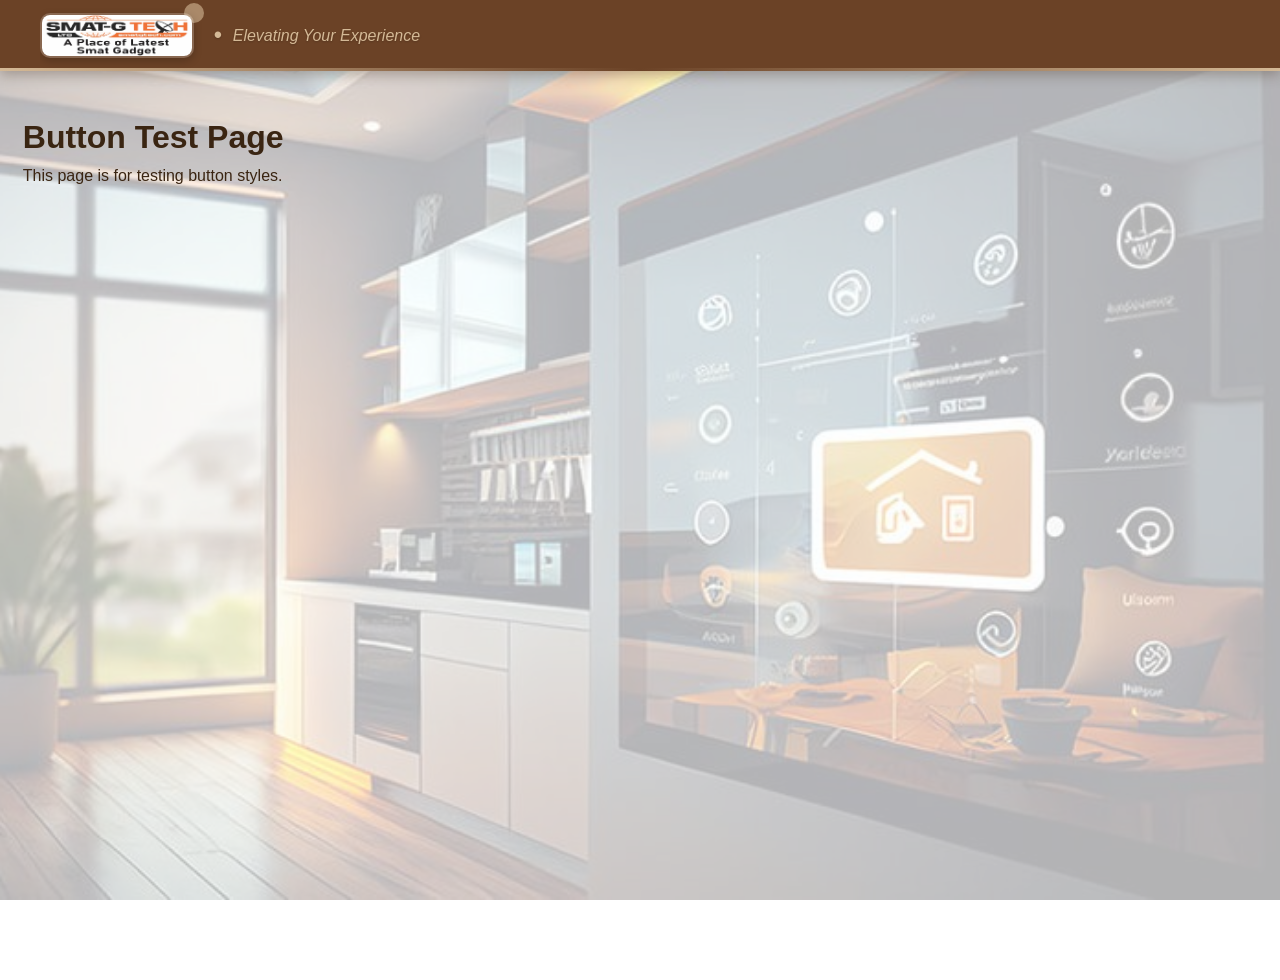
<file: button-test.html>
<!DOCTYPE html>
<html lang="en">
<head>
    <meta charset="UTF-8">
    <meta name="viewport" content="width=device-width, initial-scale=1.0">
    <title>Button Test | SMATG-ARENA</title>
    <link rel="icon" href="images/small logo.jpg" type="image/jpeg">
    <link rel="stylesheet" href="css/style.css">
    <link rel="stylesheet" href="https://cdnjs.cloudflare.com/ajax/libs/font-awesome/6.4.0/css/all.min.css">
    <link href="https://fonts.googleapis.com/css2?family=Poppins:wght@300;400;500;600;700&display=swap" rel="stylesheet">
</head>
<body>
    <header>
        <div class="container">
            <div class="logo-container">
                <div class="logo">
                    <img src="images/a4.jpg" alt="SMATG-ARENA Logo">
                </div>
                <div class="tagline">Elevating Your Experience</div>
            </div>
        </div>
    </header>
    <main>
        <div class="container">
            <h1>Button Test Page</h1>
            <p>This page is for testing button styles.</p>
        </div>
    </main>
</body>
</html>
</file>
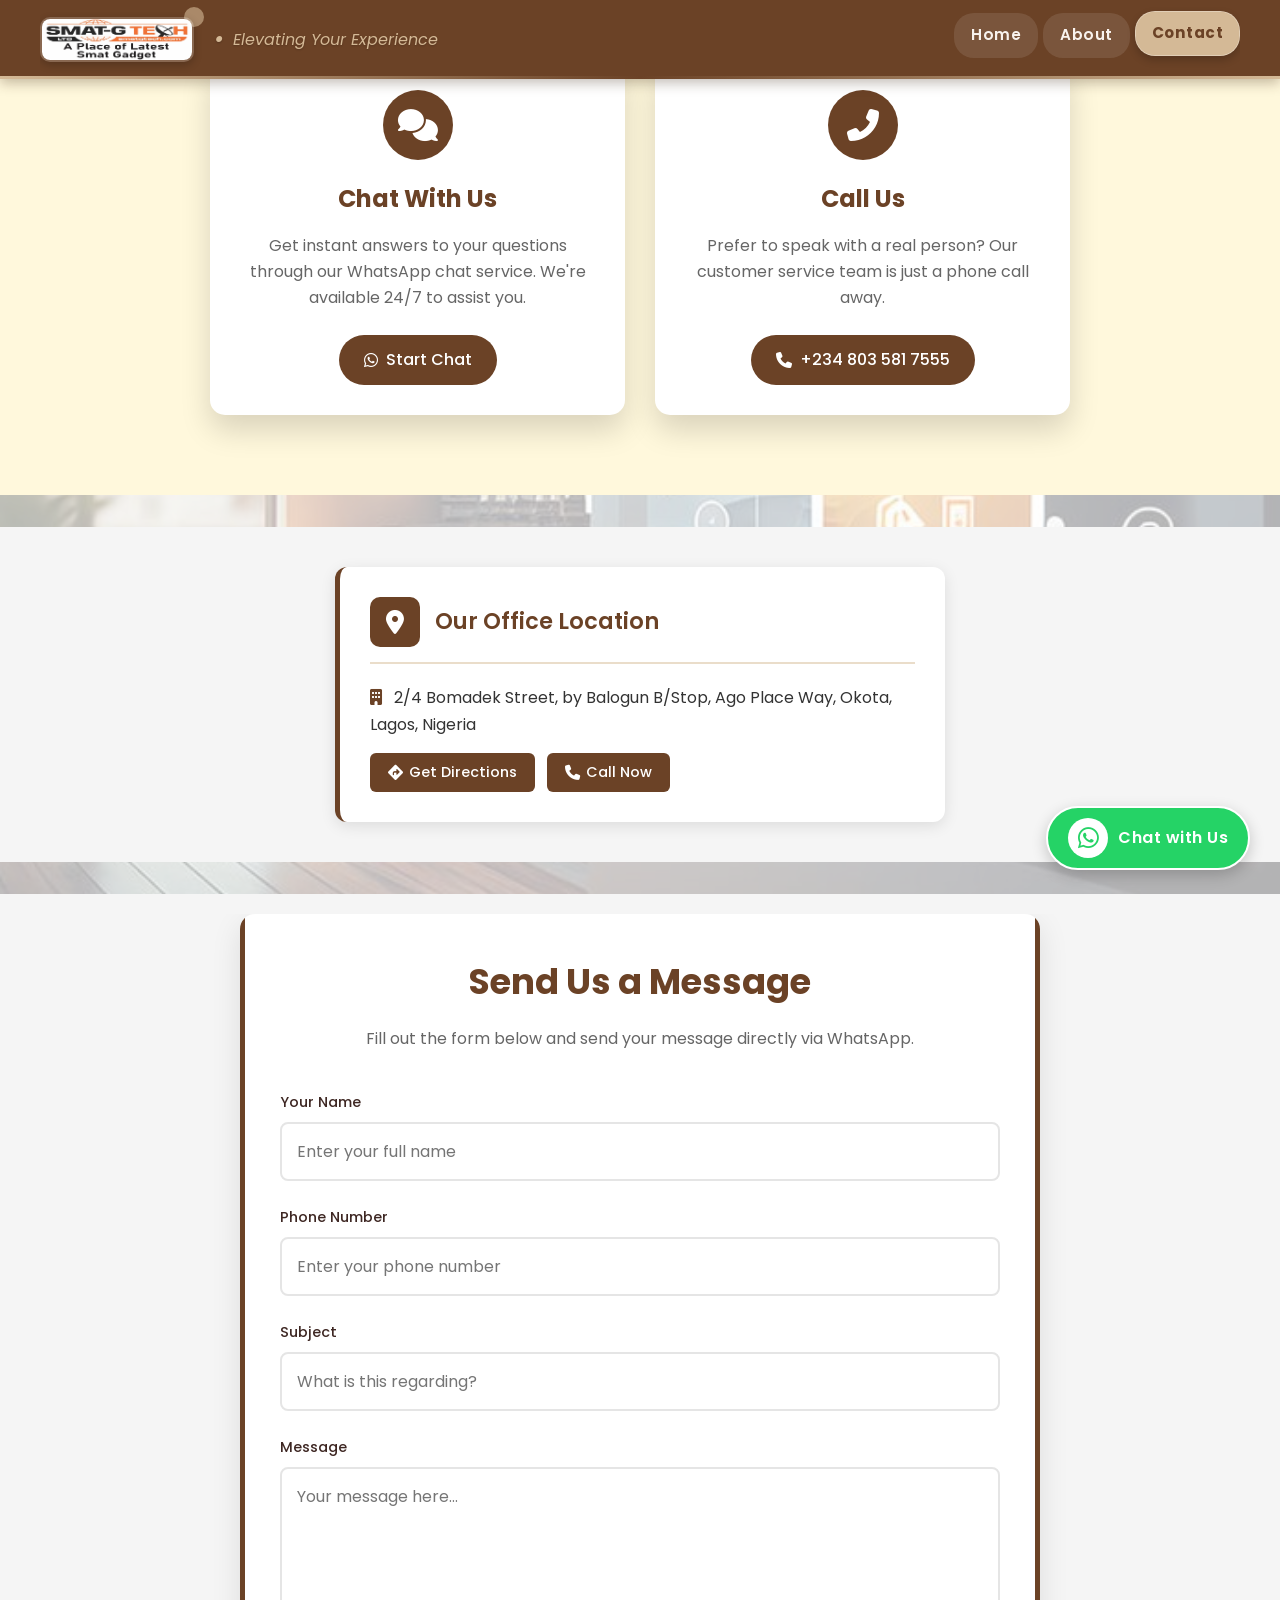
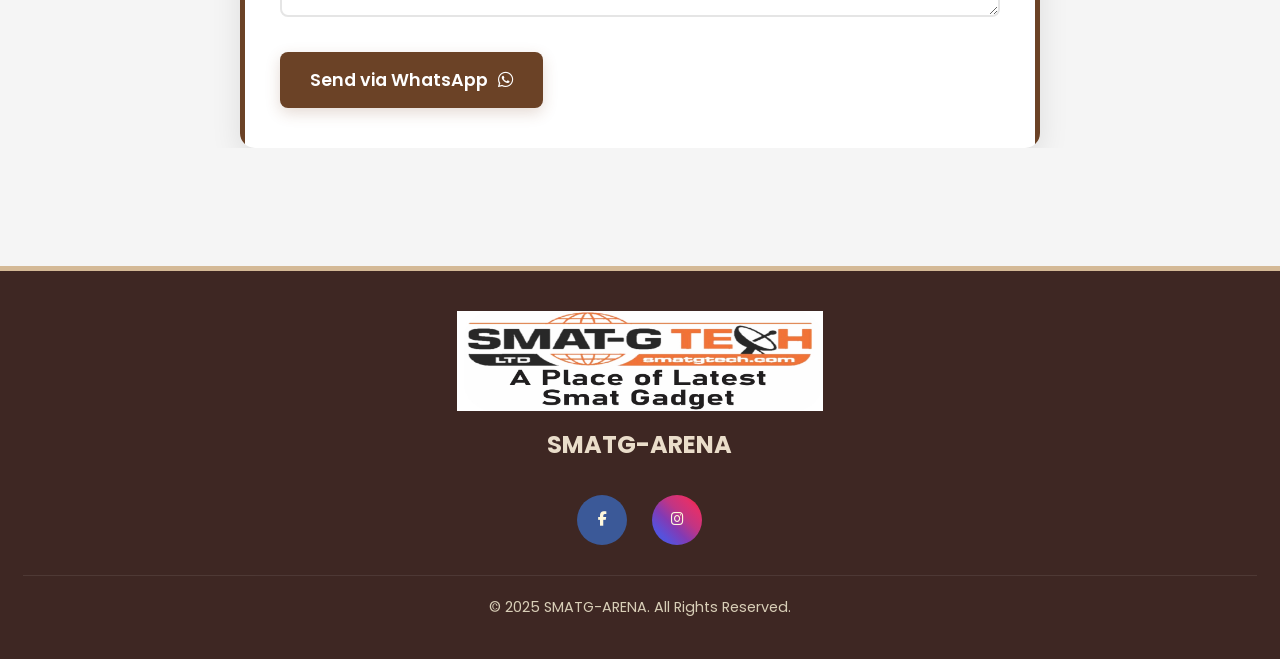
<file: contact.html>
<!DOCTYPE html>
<html lang="en">
<head>
    <meta charset="UTF-8">
    <meta name="viewport" content="width=device-width, initial-scale=1.0, maximum-scale=1.0, user-scalable=no">
    <title>Contact Us | SMATG-ARENA - Get In Touch</title>
    
    <!-- Favicon for all devices -->
    <link rel="icon" type="image/jpeg" sizes="32x32" href="images/small logo.jpg">
    <link rel="icon" type="image/jpeg" sizes="16x16" href="images/small logo.jpg">
    <link rel="shortcut icon" href="images/small logo.jpg">
    
    <!-- Apple Touch Icons for iOS -->
    <link rel="apple-touch-icon" sizes="180x180" href="images/small logo.jpg">
    <link rel="apple-touch-icon" href="images/small logo.jpg">
    
    <!-- Web App Manifest -->
    <link rel="manifest" href="manifest.json">
    
    <!-- Browser Theme Colors -->
    <meta name="theme-color" content="#6B4226">
    <meta name="msapplication-TileColor" content="#6B4226">
    
    <!-- SEO Meta Tags -->
    <meta name="description" content="Contact SMATG-ARENA for premium smart locks and security products. We're here to help!">
    
    <link rel="stylesheet" href="css/style.css">
    <link rel="stylesheet" href="https://cdnjs.cloudflare.com/ajax/libs/font-awesome/6.4.0/css/all.min.css">
    <link href="https://fonts.googleapis.com/css2?family=Poppins:wght@300;400;500;600;700&display=swap" rel="stylesheet">
    <style>
        /* Unique Contact Page Styles */
        :root {
            --primary-color: #6B4226; /* Matching home page color */
            --secondary-color: #EADDCA;
            --accent-color: #D4B996; /* Matching home page accent color */
            --dark-color: #3E2723;
            --light-color: #FFF8DC;
            --text-color: #333;
            --background-color: #F5F5F5;
        }
        
        body {
            font-family: 'Poppins', sans-serif;
            background-color: var(--background-color);
            color: var(--text-color);
            line-height: 1.6;
        }
        
        /* Header Styling */
        header {
            background-color: var(--primary-color);
            box-shadow: 0 4px 12px rgba(58, 37, 18, 0.3);
            position: fixed;
            width: 100%;
            top: 0;
            z-index: 1000;
        }
        
        .nav-menu li a {
            color: var(--text-light);
            text-decoration: none;
            font-weight: 600;
            padding: 0.6rem 1rem;
            border-radius: 20px;
            transition: all 0.4s ease;
            display: inline-block;
            font-size: 0.95rem;
            letter-spacing: 0.5px;
            background: rgba(255, 255, 255, 0.1);
            border: 1px solid transparent;
            position: relative;
            overflow: hidden;
            z-index: 1;
        }
        
        .nav-menu li a::before {
            content: '';
            position: absolute;
            top: 50%;
            left: 50%;
            width: 0;
            height: 0;
            background-color: var(--accent-color);
            border-radius: 50%;
            transform: translate(-50%, -50%);
            transition: width 0.4s ease, height 0.4s ease;
            z-index: -1;
            opacity: 0;
        }
        
        .nav-menu li a:hover::before,
        .nav-menu li.active a::before {
            width: 150%;
            height: 200%;
            opacity: 1;
        }
        
        .nav-menu li a:hover,
        .nav-menu li.active a {
            color: var(--primary-color);
            border-color: rgba(255, 255, 255, 0.3);
            transform: translateY(-2px);
            box-shadow: 0 4px 8px rgba(0, 0, 0, 0.2);
        }
        
        /* Contact Page Specific */
        .contact-page-wrapper {
            display: flex;
            flex-direction: column;
            min-height: calc(100vh - 100px);
        }
        
        /* Contact Options - Updated to be closer to banner */
        .contact-options {
            padding: 10px 0 40px;
            background: transparent;
            margin-top: -20px;
        }
        
        .contact-hero::before {
            content: '';
            position: absolute;
            top: 0;
            left: 0;
            width: 100%;
            height: 100%;
            background-image: url("data:image/svg+xml,%3Csvg width='60' height='60' viewBox='0 0 60 60' xmlns='http://www.w3.org/2000/svg'%3E%3Cg fill='none' fill-rule='evenodd'%3E%3Cg fill='%23ffffff' fill-opacity='0.05'%3E%3Cpath d='M36 34v-4h-2v4h-4v2h4v4h2v-4h4v-2h-4zm0-30V0h-2v4h-4v2h4v4h2V6h4V4h-4zM6 34v-4H4v4H0v2h4v4h2v-4h4v-2H6zM6 4V0H4v4H0v2h4v4h2V6h4V4H6z'/%3E%3C/g%3E%3C/g%3E%3C/svg%3E");
            opacity: 0.2;
        }
        
        .contact-hero h1 {
            font-size: 3.5rem;
            margin-bottom: 20px;
            font-weight: 700;
            text-shadow: 2px 2px 4px rgba(0, 0, 0, 0.3);
        }
        
        .contact-hero p {
            font-size: 1.2rem;
            max-width: 700px;
            margin: 0 auto;
            opacity: 0.9;
        }
        
        /* Contact Options */
        .contact-options {
            background: var(--light-color);
            padding: 80px 0;
        }
        
        .options-container {
            max-width: 900px;
            margin: 0 auto;
            display: grid;
            grid-template-columns: repeat(2, 1fr);
            gap: 30px;
            padding: 0 20px;
        }
        
        .contact-card {
            background: white;
            border-radius: 15px;
            overflow: hidden;
            box-shadow: 0 15px 30px rgba(0, 0, 0, 0.15);
            transition: all 0.3s ease;
            position: relative;
            transform: translateY(0);
        }
        
        .contact-card:hover {
            transform: translateY(-10px);
            box-shadow: 0 15px 40px rgba(0, 0, 0, 0.2);
        }
        
        .contact-card::before {
            content: '';
            position: absolute;
            top: 0;
            left: 0;
            width: 100%;
            height: 5px;
            background: var(--primary-color);
        }
        
        .contact-card-content {
            padding: 30px;
        }
        
        .contact-icon {
            width: 70px;
            height: 70px;
            border-radius: 50%;
            background: var(--primary-color);
            display: flex;
            align-items: center;
            justify-content: center;
            margin: 0 auto 20px;
            color: white;
            font-size: 2rem;
            transition: all 0.3s ease;
        }
        
        .contact-card:hover .contact-icon {
            transform: scale(1.1);
            background: var(--accent-color);
        }
        
        .contact-card h3 {
            font-size: 1.5rem;
            margin-bottom: 15px;
            text-align: center;
            color: var(--primary-color);
        }
        
        .contact-card p {
            text-align: center;
            margin-bottom: 25px;
            color: #666;
        }
        
        .contact-action {
            display: flex;
            justify-content: center;
        }
        
        .contact-btn {
            display: inline-flex;
            align-items: center;
            padding: 12px 25px;
            background: var(--primary-color);
            color: white;
            text-decoration: none;
            border-radius: 50px;
            font-weight: 500;
            transition: all 0.3s ease;
        }
        
        .contact-btn:hover {
            background: var(--accent-color);
            transform: translateY(-3px);
            box-shadow: 0 5px 15px rgba(184, 115, 51, 0.3);
        }
        
        .contact-btn i {
            margin-right: 8px;
        }
        
        /* Office Address Section */
        .office-address-section {
            padding: 40px 0;
            background: var(--background-color);
        }
        
        .office-address-container {
            max-width: 650px;
            margin: 0 auto;
            padding: 0 20px;
        }
        
        .office-address-card {
            background: white;
            border-radius: 12px;
            padding: 30px;
            box-shadow: 0 4px 15px rgba(0, 0, 0, 0.1);
            border-left: 5px solid var(--primary-color);
            position: relative;
            transition: all 0.3s ease;
        }
        
        .office-address-card:hover {
            box-shadow: 0 6px 20px rgba(0, 0, 0, 0.15);
            transform: translateX(3px);
        }
        
        .address-header {
            display: flex;
            align-items: center;
            gap: 15px;
            margin-bottom: 20px;
            padding-bottom: 15px;
            border-bottom: 2px solid var(--secondary-color);
        }
        
        .address-icon-wrapper {
            width: 50px;
            height: 50px;
            background: var(--primary-color);
            border-radius: 10px;
            display: flex;
            align-items: center;
            justify-content: center;
            flex-shrink: 0;
        }
        
        .address-icon-wrapper i {
            font-size: 1.5rem;
            color: white;
        }
        
        .address-header h3 {
            font-size: 1.4rem;
            color: var(--primary-color);
            margin: 0;
            font-weight: 600;
        }
        
        .address-content {
            position: relative;
        }
        
        .address-text {
            font-size: 1rem;
            color: var(--text-color);
            line-height: 1.7;
            font-weight: 400;
            margin-bottom: 15px;
        }
        
        .address-text i {
            color: var(--primary-color);
            margin-right: 8px;
        }
        
        .address-actions {
            display: flex;
            gap: 12px;
            flex-wrap: wrap;
        }
        
        .address-btn {
            display: inline-flex;
            align-items: center;
            padding: 8px 18px;
            background: var(--primary-color);
            color: white;
            text-decoration: none;
            border-radius: 6px;
            font-weight: 500;
            font-size: 0.9rem;
            transition: all 0.3s ease;
        }
        
        .address-btn:hover {
            background: var(--accent-color);
            transform: translateY(-2px);
        }
        
        .address-btn i {
            margin-right: 6px;
            font-size: 0.95rem;
        }
        
        /* Contact Form Section */
        .contact-form-section {
            padding: 20px 0 70px;
            background: var(--background-color);
            position: relative;
        }
        
        .form-container {
            max-width: 800px;
            margin: 0 auto;
            padding: 40px;
            background: white;
            border-radius: 15px;
            box-shadow: 0 10px 30px rgba(0, 0, 0, 0.1);
            position: relative;
            overflow: hidden; /* Ensure nothing breaks out of container on small screens */
            box-sizing: border-box; /* Include padding in width calculations */
        }
        
        .form-container::before {
            content: '';
            position: absolute;
            top: 0;
            left: 0;
            width: 5px;
            height: 100%;
            background: var(--primary-color);
            border-radius: 15px 0 0 15px;
        }
        
        .form-container::after {
            content: '';
            position: absolute;
            top: 0;
            right: 0;
            width: 5px;
            height: 100%;
            background: var(--primary-color);
            border-radius: 0 15px 15px 0;
        }
        
        .form-header {
            text-align: center;
            margin-bottom: 40px;
        }
        
        .form-header h2 {
            font-size: 2.2rem;
            color: var(--primary-color);
            margin-bottom: 15px;
        }
        
        .form-header p {
            color: #666;
        }
        
        .form-group {
            margin-bottom: 25px;
        }
        
        .form-group label {
            display: block;
            margin-bottom: 8px;
            font-weight: 500;
            color: var(--dark-color);
        }
        
        .form-group input,
        .form-group textarea {
            width: 100%;
            padding: 15px;
            border: 2px solid #e5e5e5;
            border-radius: 8px;
            transition: all 0.3s ease;
            font-size: 1rem;
            font-family: 'Poppins', sans-serif;
        }
        
        .form-group input:focus,
        .form-group textarea:focus {
            border-color: var(--primary-color);
            outline: none;
            box-shadow: 0 0 0 3px rgba(125, 68, 39, 0.1);
        }
        
        .form-group textarea {
            min-height: 150px;
            resize: vertical;
        }
        
        .submit-button {
            display: inline-flex;
            align-items: center;
            padding: 15px 30px;
            background: var(--primary-color);
            color: white;
            border: none;
            border-radius: 8px;
            font-size: 1.1rem;
            font-weight: 600;
            cursor: pointer;
            transition: all 0.3s ease;
            box-shadow: 0 5px 15px rgba(125, 68, 39, 0.2);
        }
        
        .submit-button:hover {
            background: var(--accent-color);
            transform: translateY(-3px);
            box-shadow: 0 8px 25px rgba(125, 68, 39, 0.3);
        }
        
        .submit-button i {
            margin-left: 10px;
            transition: all 0.3s ease;
        }
        
        .submit-button:hover i {
            transform: translateX(5px);
        }
        
        .form-message {
            margin-top: 20px;
            padding: 15px;
            border-radius: 8px;
            display: none;
        }
        
        .form-message.success {
            background: #d4edda;
            color: #155724;
            border: 1px solid #c3e6cb;
            display: block;
        }
        
        .form-message.error {
            background: #f8d7da;
            color: #721c24;
            border: 1px solid #f5c6cb;
            display: block;
        }
        
        /* Map Section */
        .map-section {
            height: 400px;
            position: relative;
            overflow: hidden;
        }
        
        .map-container {
            width: 100%;
            height: 100%;
        }
        
        .map-overlay {
            position: absolute;
            bottom: 30px;
            left: 30px;
            background: white;
            padding: 20px;
            border-radius: 8px;
            box-shadow: 0 5px 15px rgba(0, 0, 0, 0.1);
            max-width: 300px;
            z-index: 10;
        }
        
        .map-overlay h3 {
            font-size: 1.3rem;
            color: var(--primary-color);
            margin-bottom: 10px;
        }
        
        .map-overlay p {
            margin-bottom: 15px;
        }
        
        .address-item {
            display: flex;
            margin-bottom: 10px;
        }
        
        .address-icon {
            color: var(--primary-color);
            margin-right: 10px;
            margin-top: 3px;
        }
        
        /* WhatsApp Button */
        .whatsapp-button {
            position: fixed;
            bottom: 30px;
            right: 30px;
            display: flex;
            align-items: center;
            background-color: #25D366;
            color: white;
            padding: 10px 20px;
            border-radius: 50px;
            text-decoration: none;
            box-shadow: 0 5px 15px rgba(0, 0, 0, 0.2);
            z-index: 1000;
            transition: all 0.3s ease;
        }
        
        .whatsapp-button:hover {
            transform: translateY(-5px);
            box-shadow: 0 8px 25px rgba(0, 0, 0, 0.3);
        }
        
        .whatsapp-icon {
            display: flex;
            align-items: center;
            justify-content: center;
            width: 40px;
            height: 40px;
            background-color: white;
            border-radius: 50%;
            margin-right: 10px;
        }
        
        .whatsapp-icon i {
            color: #25D366;
            font-size: 1.5rem;
        }
        
        /* Footer */
        .contact-footer {
            background: var(--dark-color);
            color: var(--light-color);
            padding: 40px 0;
            text-align: center;
        }
        
        .footer-logo {
            display: flex;
            flex-direction: column;
            align-items: center;
            margin-bottom: 30px;
        }
        
        .footer-logo img {
            width: auto;
            height: 100px;
            object-fit: contain;
            margin-bottom: 15px;
            border: none;
            border-radius: 0;
        }
        
        .footer-logo h3 {
            font-size: 1.5rem;
            color: var(--secondary-color);
        }
        
        .social-icons {
            display: flex;
            justify-content: center;
            gap: 25px;
            margin-bottom: 30px;
        }
        
        .social-icon {
            display: flex;
            align-items: center;
            justify-content: center;
            width: 50px;
            height: 50px;
            color: var(--light-color);
            border-radius: 50%;
            text-decoration: none;
            transition: all 0.3s ease;
            font-size: 1.2rem;
        }
        
        .social-icon.facebook {
            background-color: #3b5998;
        }
        
        .social-icon.instagram {
            background: linear-gradient(45deg, #405DE6, #5851DB, #833AB4, #C13584, #E1306C, #FD1D1D);
        }
        
        .social-icon:hover {
            transform: translateY(-3px);
            box-shadow: 0 5px 15px rgba(0, 0, 0, 0.2);
        }
        
        .footer-bottom {
            border-top: 1px solid rgba(255, 255, 255, 0.1);
            padding-top: 20px;
            font-size: 0.9rem;
            opacity: 0.8;
        }
        
        /* Responsive Adjustments */
        @media (max-width: 992px) {
            .contact-hero h1 {
                font-size: 2.8rem;
            }
            
            .map-overlay {
                left: 50%;
                transform: translateX(-50%);
                bottom: 20px;
            }
            
            .form-container {
                max-width: 90%;
            }
            
            .office-address-card {
                padding: 25px 20px;
            }
            
            .address-header h3 {
                font-size: 1.3rem;
            }

        }
        
        @media (max-width: 768px) {
            .options-container {
                grid-template-columns: 1fr;
                max-width: 500px;
                gap: 20px;
            }
            
            .contact-hero h1 {
                font-size: 2.2rem;
            }
            
            .contact-hero p {
                font-size: 1rem;
            }
            
            .form-container {
                padding: 30px 20px;
                max-width: 95%;
            }
            
            .office-address-section {
                padding: 30px 0;
            }
            
            .office-address-card {
                padding: 25px 20px;
            }
            
            .address-header {
                flex-direction: column;
                align-items: flex-start;
                gap: 10px;
            }
            
            .address-header h3 {
                font-size: 1.2rem;
            }
            
            .address-actions {
                flex-direction: column;
            }
            
            .address-btn {
                width: 100%;
                justify-content: center;
            }

            
            .contact-options {
                padding-bottom: 20px;
                padding-left: 15px;
                padding-right: 15px;
            }
            
            .form-group {
                margin-bottom: 20px;
            }
            
            .submit-button {
                width: 100%;
                justify-content: center;
                padding: 12px 20px;
            }
        }
        
        @media (max-width: 576px) {
            .contact-hero {
                padding: 60px 0;
            }
            
            .contact-hero h1 {
                font-size: 1.8rem;
            }
            
            .form-header h2 {
                font-size: 1.8rem;
            }
            
            .office-address-section {
                padding: 25px 0;
            }
            
            .office-address-card {
                padding: 20px 15px;
            }
            
            .address-icon-wrapper {
                width: 45px;
                height: 45px;
            }
            
            .address-icon-wrapper i {
                font-size: 1.3rem;
            }
            
            .address-header h3 {
                font-size: 1.1rem;
            }
            
            .address-text {
                font-size: 0.95rem;
            }
            
            .address-btn {
                padding: 7px 15px;
                font-size: 0.85rem;
            }
            
            .whatsapp-button {
                bottom: 20px;
                right: 20px;
                padding: 8px 15px;
            }
            
            .whatsapp-icon {
                width: 35px;
                height: 35px;
            }
            
            .form-container::before,
            .form-container::after {
                width: 3px;
            }
            
            .form-container {
                padding: 25px 15px;
                margin: 0 10px;
                max-width: calc(100% - 20px);
            }
            
            .contact-card-content {
                padding: 20px 15px;
            }
            
            .submit-button {
                font-size: 1rem;
                padding: 10px 15px;
            }
            

            
            .form-message {
                padding: 12px;
                font-size: 0.9rem;
            }
            
            .form-group input, 
            .form-group textarea {
                padding: 12px;
                font-size: 0.95rem;
            }
            
            .form-group label {
                margin-bottom: 5px;
                font-size: 0.95rem;
            }
        }
        
        /* Extra small devices */
        @media (max-width: 375px) {
            .office-address-card {
                padding: 18px 12px;
            }
            
            .address-header h3 {
                font-size: 1rem;
            }
            
            .address-text {
                font-size: 0.9rem;
            }
            
            .address-btn {
                padding: 6px 12px;
                font-size: 0.8rem;
            }
            
            .contact-card-content {
                padding: 15px 10px;
            }
            
            .form-header h2 {
                font-size: 1.5rem;
            }
            
            .form-header p {
                font-size: 0.9rem;
            }
            
            .form-container {
                padding: 20px 12px;
            }
            
            .contact-action {
                width: 100%;
            }
            
            .contact-btn {
                width: 100%;
                justify-content: center;
                padding: 10px 15px;
                font-size: 0.9rem;
            }
            
            .submit-button {
                padding: 10px;
                font-size: 0.95rem;
            }
        }
        
        /* Contact Page Spacing */
        
        /* Responsive Footer Styles */
        @media (max-width: 768px) {
            .footer-logo img {
                height: 80px;
            }
            
            .social-icons {
                gap: 20px;
            }
            
            .social-icon {
                width: 45px;
                height: 45px;
                font-size: 1.1rem;
            }
        }
        
        @media (max-width: 576px) {
            .footer-logo img {
                height: 70px;
            }
            
            .footer-logo h3 {
                font-size: 1.3rem;
            }
            
            .social-icons {
                gap: 15px;
            }
            
            .social-icon {
                width: 40px;
                height: 40px;
                font-size: 1rem;
            }
            
            .footer-bottom {
                font-size: 0.8rem;
            }
        }
    </style>
</head>
<body>
    <!-- WhatsApp Chat Button -->
    <a href="https://wa.me/+2348035817555" class="whatsapp-button" target="_blank" aria-label="Chat on WhatsApp">
        <div class="whatsapp-icon">
            <i class="fab fa-whatsapp"></i>
        </div>
        <span class="whatsapp-text">Chat with Us</span>
    </a>
    
    <header>
        <div class="container">
            <div class="logo-container">
                <div class="logo">
                    <img src="images/a4.jpg" alt="SMATG-ARENA Logo">
                </div>
                <div class="tagline">Elevating Your Experience</div>
            </div>
            <nav>
                <div class="menu-toggle">
                    <div class="hamburger-icon">
                        <span></span>
                        <span></span>
                        <span></span>
                        <span></span>
                    </div>
                </div>
                <ul class="nav-menu">
                    <li><a href="index.html">Home</a></li>
                    <li><a href="about.html">About</a></li>
                    <li class="active"><a href="contact.html">Contact</a></li>
                </ul>
            </nav>
        </div>
    </header>

    <div class="contact-page-wrapper">
        <!-- Contact Options -->
        <section class="contact-options">
            <div class="options-container">
                <div class="contact-card">
                    <div class="contact-card-content">
                        <div class="contact-icon">
                            <i class="fas fa-comments"></i>
                        </div>
                        <h3>Chat With Us</h3>
                        <p>Get instant answers to your questions through our WhatsApp chat service. We're available 24/7 to assist you.</p>
                        <div class="contact-action">
                            <a href="https://wa.me/+2348035817555" class="contact-btn" target="_blank">
                                <i class="fab fa-whatsapp"></i> Start Chat
                            </a>
                        </div>
                    </div>
                </div>
                
                <div class="contact-card">
                    <div class="contact-card-content">
                        <div class="contact-icon">
                            <i class="fas fa-phone-alt"></i>
                        </div>
                        <h3>Call Us</h3>
                        <p>Prefer to speak with a real person? Our customer service team is just a phone call away.</p>
                        <div class="contact-action">
                            <a href="tel:+2348035817555" class="contact-btn">
                                <i class="fas fa-phone"></i> +234 803 581 7555
                            </a>
                        </div>
                    </div>
                </div>
            </div>
        </section>
        
        <!-- Office Address Section -->
        <section class="office-address-section">
            <div class="office-address-container">
                <div class="office-address-card">
                    <div class="address-header">
                        <div class="address-icon-wrapper">
                            <i class="fas fa-map-marker-alt"></i>
                        </div>
                        <h3>Our Office Location</h3>
                    </div>
                    <div class="address-content">
                        <div class="address-text">
                            <i class="fas fa-building"></i> 2/4 Bomadek Street, by Balogun B/Stop, Ago Place Way, Okota, Lagos, Nigeria
                        </div>
                        <div class="address-actions">
                            <a href="https://www.google.com/maps/search/?api=1&query=2%2F4+Bomadek+Street+Ago+Place+Way+Okota+Lagos+Nigeria" target="_blank" class="address-btn">
                                <i class="fas fa-directions"></i> Get Directions
                            </a>
                            <a href="tel:+2348035817555" class="address-btn">
                                <i class="fas fa-phone"></i> Call Now
                            </a>
                        </div>
                    </div>
                </div>
            </div>
        </section>
        
        <!-- Contact Form -->
        <section class="contact-form-section">
            <div class="container">
                <div class="form-container">
                    <div class="form-header">
                        <h2>Send Us a Message</h2>
                        <p>Fill out the form below and send your message directly via WhatsApp.</p>
                    </div>
                    
                    <form id="contactForm">
                        <div class="form-group">
                            <label for="name">Your Name</label>
                            <input type="text" id="name" name="name" placeholder="Enter your full name" required>
                        </div>
                        
                        <div class="form-group">
                            <label for="phone">Phone Number</label>
                            <input type="tel" id="phone" name="phone" placeholder="Enter your phone number" required>
                        </div>
                        
                        <div class="form-group">
                            <label for="subject">Subject</label>
                            <input type="text" id="subject" name="subject" placeholder="What is this regarding?">
                        </div>
                        
                        <div class="form-group">
                            <label for="message">Message</label>
                            <textarea id="message" name="message" placeholder="Your message here..." required></textarea>
                        </div>
                        
                        <button type="submit" class="submit-button">
                            Send via WhatsApp <i class="fab fa-whatsapp"></i>
                        </button>
                        
                        <div id="formMessage" class="form-message"></div>
                    </form>
                </div>
            </div>
        </section>
        
        <!-- Footer -->
        <footer class="contact-footer">
            <div class="container">
                <div class="footer-logo">
                    <img src="images/a4.jpg" alt="SMATG-ARENA Logo">
                    <h3>SMATG-ARENA</h3>
                </div>
                
                <div class="social-icons">
                    <a href="https://www.facebook.com/share/1EtHweddoD/" class="social-icon facebook" target="_blank"><i class="fab fa-facebook-f"></i></a>
                    <a href="https://www.instagram.com/smatgtech" class="social-icon instagram" target="_blank"><i class="fab fa-instagram"></i></a>
                </div>
                
                <div class="footer-bottom">
                    <p>&copy; 2025 SMATG-ARENA. All Rights Reserved.</p>
                </div>
            </div>
        </footer>
    </div>

    <script src="js/script.js"></script>
    <script>
        // Contact Form Handling
        document.getElementById('contactForm').addEventListener('submit', function(e) {
            e.preventDefault();
            
            const name = document.getElementById('name').value;
            const phone = document.getElementById('phone').value;
            const subject = document.getElementById('subject').value;
            const message = document.getElementById('message').value;
            const formMessage = document.getElementById('formMessage');
            
            // Basic validation
            if (!name || !phone || !message) {
                formMessage.className = 'form-message error';
                formMessage.innerHTML = 'Please fill in all required fields.';
                return;
            }
            
            // Format the message for WhatsApp
            const whatsappMessage = `*New Contact Form Message*%0A%0A*Name:* ${name}%0A*Phone:* ${phone}%0A*Subject:* ${subject}%0A*Message:* ${message}`;
            
            // WhatsApp number to send to
            const whatsappNumber = '2348035817555'; // without the + sign
            
            // Create WhatsApp URL
            const whatsappUrl = `https://api.whatsapp.com/send?phone=${whatsappNumber}&text=${whatsappMessage}`;
            
            // Success message
            formMessage.className = 'form-message success';
            formMessage.innerHTML = 'Redirecting to WhatsApp to send your message...';
            
            // Open WhatsApp in a new tab/window
            setTimeout(() => {
                window.open(whatsappUrl, '_blank');
                document.getElementById('contactForm').reset();
                
                // Update message after redirection
                formMessage.innerHTML = 'Thank you! Your message has been prepared for sending via WhatsApp.';
                
                // Hide success message after 5 seconds
                setTimeout(() => {
                    formMessage.innerHTML = '';
                    formMessage.className = 'form-message';
                }, 5000);
            }, 1000);
        });
        
        // Mobile menu toggle
        document.querySelector('.menu-toggle').addEventListener('click', function() {
            document.querySelector('.nav-menu').classList.toggle('active');
            document.querySelector('.hamburger-icon').classList.toggle('active');
        });
    </script>
</body>
</html>
</file>
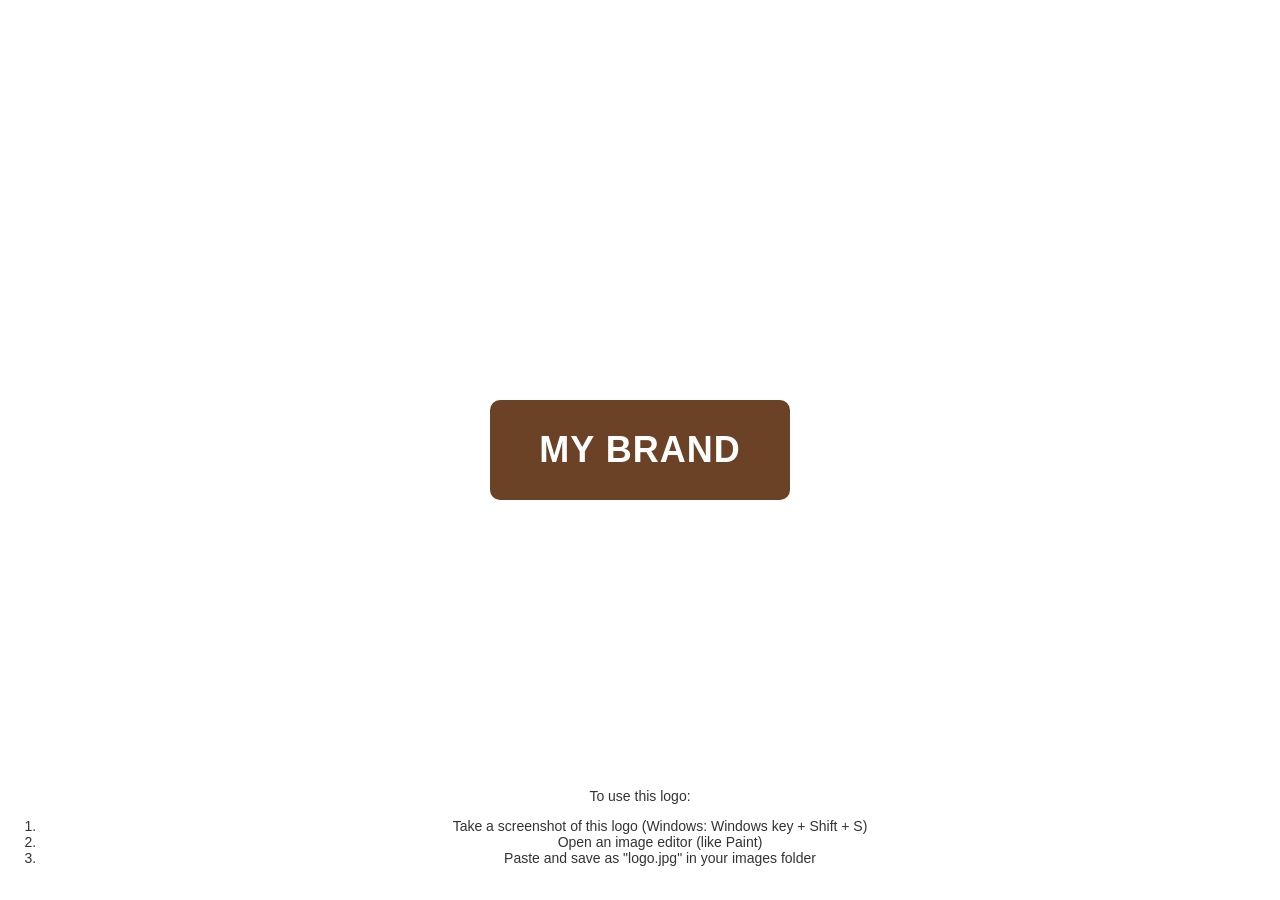
<file: logo-generator.html>
<!DOCTYPE html>
<html lang="en">
<head>
    <meta charset="UTF-8">
    <meta name="viewport" content="width=device-width, initial-scale=1.0">
    <title>Logo Generator | SMATG-ARENA</title>
    <link rel="icon" href="images/small logo.jpg" type="image/jpeg">
    <style>
        body {
            margin: 0;
            padding: 0;
            display: flex;
            justify-content: center;
            align-items: center;
            height: 100vh;
            background-color: white;
        }
        .logo-container {
            width: 300px;
            height: 100px;
            background-color: #6B4226;
            display: flex;
            justify-content: center;
            align-items: center;
            border-radius: 10px;
        }
        .logo-text {
            color: white;
            font-family: Arial, sans-serif;
            font-size: 36px;
            font-weight: bold;
            letter-spacing: 1px;
        }
        .instructions {
            position: fixed;
            bottom: 20px;
            left: 0;
            right: 0;
            text-align: center;
            font-family: Arial, sans-serif;
            font-size: 14px;
            color: #333;
        }
    </style>
</head>
<body>
    <div class="logo-container">
        <div class="logo-text">MY BRAND</div>
    </div>
    <div class="instructions">
        <p>To use this logo:</p>
        <ol>
            <li>Take a screenshot of this logo (Windows: Windows key + Shift + S)</li>
            <li>Open an image editor (like Paint)</li>
            <li>Paste and save as "logo.jpg" in your images folder</li>
        </ol>
    </div>
</body>
</html>
</file>
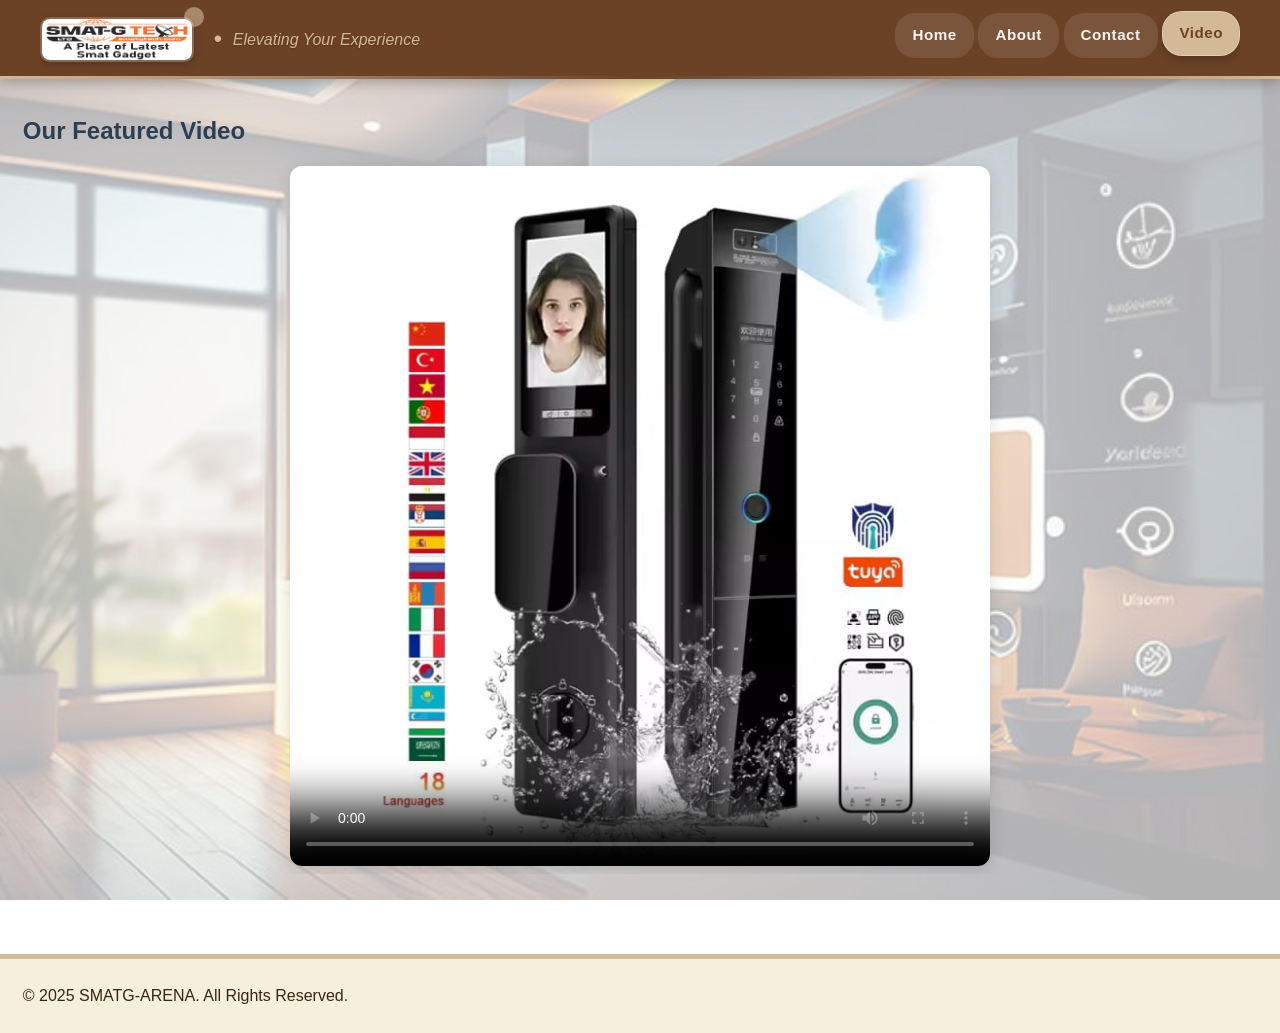
<file: video.html>
<!DOCTYPE html>
<html lang="en">
<head>
    <meta charset="UTF-8">
    <meta name="viewport" content="width=device-width, initial-scale=1.0">
    <title>Product Videos | SMATG-ARENA</title>
    
    <!-- Favicon for all devices -->
    <link rel="icon" type="image/jpeg" sizes="32x32" href="images/small logo.jpg">
    <link rel="icon" type="image/jpeg" sizes="16x16" href="images/small logo.jpg">
    <link rel="shortcut icon" href="images/small logo.jpg">
    
    <!-- Apple Touch Icons for iOS -->
    <link rel="apple-touch-icon" href="images/small logo.jpg">
    
    <!-- Web App Manifest -->
    <link rel="manifest" href="manifest.json">
    
    <!-- Browser Theme Colors -->
    <meta name="theme-color" content="#6B4226">
    
    <link rel="stylesheet" href="css/style.css">
    <link rel="stylesheet" href="https://cdnjs.cloudflare.com/ajax/libs/font-awesome/6.4.0/css/all.min.css">
    <link href="https://fonts.googleapis.com/css2?family=Poppins:wght@300;400;500;600;700&display=swap" rel="stylesheet">
</head>
<body>
    <header>
        <div class="container">
            <div class="logo-container">
                <div class="logo">
                    <img src="images/a4.jpg" alt="My Brand Logo">
                </div>
                <div class="tagline">Elevating Your Experience</div>
            </div>
            <nav>
                <div class="menu-toggle">
                    <div class="hamburger-icon">
                        <span></span>
                        <span></span>
                        <span></span>
                        <span></span>
                    </div>
                </div>
                <ul class="nav-menu">
                    <li><a href="index.html">Home</a></li>
                    <li><a href="about.html">About</a></li>
                    <li><a href="contact.html">Contact</a></li>
                    <li class="active"><a href="video.html">Video</a></li>
                </ul>
            </nav>
        </div>
    </header>

    <main>
        <section class="video-section">
            <div class="container">
                <h2>Our Featured Video</h2>
                <div class="video-wrapper" style="max-width: 700px; margin: 0 auto;">
                    <video controls width="100%" poster="images/1st.jpg" style="border-radius: 12px; box-shadow: 0 4px 16px rgba(0,0,0,0.12);">
                        <source src="VIDEO/1st.mp4" type="video/mp4">
                        Your browser does not support the video tag.
                    </video>
                </div>
            </div>
        </section>
    </main>

    <footer>
        <div class="container">
            <p>&copy; 2025 SMATG-ARENA. All Rights Reserved.</p>
        </div>
    </footer>

    <script src="js/script.js"></script>
</body>
</html>
</file>
<file: css/style.css>
/* Reset and Base Styles */
* {
    margin: 0;
    padding: 0;
    box-sizing: border-box;
}

:root {
    --primary-color: #6B4226; /* Main brown color */
    --secondary-color: #A67C52; /* Lighter brown */
    --accent-color: #D4B996; /* Very light brown/beige */
    --text-light: #F9F3EE;
    --text-dark: #3A2512;
    --whatsapp-color: #25D366; /* WhatsApp brand color */
    --form-bg: #f9f5f0;
    --form-border: #e8e0d5;
    --input-bg: #ffffff;
    --input-border: #d9cfc2;
    --input-focus: #c4a783;
}

/* Contact Page Styles */
.contact-hero {
    background-color: var(--primary-color);
    color: #fff;
    padding: 60px 0;
    text-align: center;
    margin-bottom: 50px;
}

.contact-hero h1 {
    font-size: 2.5rem;
    margin-bottom: 15px;
    font-weight: 700;
}

.contact-hero p {
    font-size: 1.1rem;
    max-width: 700px;
    margin: 0 auto;
    opacity: 0.9;
}

.contact-section {
    padding: 40px 0 70px;
}

.contact-grid {
    display: grid;
    grid-template-columns: 1fr;
    max-width: 800px;
    margin: 0 auto;
}

.contact-form-container {
    background-color: white;
    border-radius: 10px;
    padding: 30px;
    box-shadow: 0 3px 15px rgba(0, 0, 0, 0.08);
    border: 1px solid var(--form-border);
}

.contact-form-container h2 {
    color: var(--primary-color);
    margin-bottom: 25px;
    font-size: 1.8rem;
    text-align: center;
}

.contact-form {
    display: grid;
    grid-template-columns: 1fr 1fr;
    gap: 20px;
}

.form-group {
    display: flex;
    flex-direction: column;
}

.form-group.full-width {
    grid-column: span 2;
}

.form-group label {
    margin-bottom: 8px;
    font-size: 0.9rem;
    color: var(--secondary-color);
    font-weight: 500;
}

.form-group input,
.form-group textarea {
    padding: 12px 15px;
    border: 1px solid var(--input-border);
    border-radius: 5px;
    background-color: var(--input-bg);
    font-family: 'Poppins', sans-serif;
    font-size: 0.95rem;
    transition: all 0.3s;
}

.form-group input:focus,
.form-group textarea:focus {
    outline: none;
    border-color: var(--input-focus);
    box-shadow: 0 0 0 2px rgba(196, 167, 131, 0.2);
}

.submit-button {
    grid-column: span 2;
    background-color: var(--primary-color);
    color: white;
    border: none;
    padding: 14px 20px;
    border-radius: 5px;
    font-size: 1rem;
    font-weight: 600;
    cursor: pointer;
    transition: all 0.3s;
    font-family: 'Poppins', sans-serif;
    margin-top: 10px;
}

.submit-button:hover {
    background-color: var(--secondary-color);
    transform: translateY(-2px);
    box-shadow: 0 4px 10px rgba(0, 0, 0, 0.15);
}

/* Responsive styles for Contact Page */
@media (max-width: 768px) {
    .contact-hero {
        padding: 40px 0;
    }
    
    .contact-hero h1 {
        font-size: 2rem;
    }
    
    .contact-form {
        grid-template-columns: 1fr;
    }
    
    .form-group.full-width {
        grid-column: 1;
    }
    
    .submit-button {
        grid-column: 1;
    }
}

@media (max-width: 480px) {
    .contact-hero h1 {
        font-size: 1.8rem;
    }
    
    .contact-form-container {
        padding: 20px;
    }
}

/* WhatsApp Button Styles */
.whatsapp-button {
    position: fixed;
    right: 25px;
    bottom: 80px;
    display: flex;
    align-items: center;
    background-color: var(--whatsapp-color);
    color: white;
    border-radius: 50px;
    padding: 12px 20px;
    box-shadow: 0 4px 12px rgba(0, 0, 0, 0.25);
    text-decoration: none;
    z-index: 999;
    transition: all 0.3s cubic-bezier(0.175, 0.885, 0.32, 1.275);
    font-family: 'Poppins', sans-serif;
    border: 2px solid white;
    animation: bounce 2s infinite;
    overflow: hidden;
}

.whatsapp-button::before {
    content: '';
    position: absolute;
    top: 0;
    left: -100%;
    width: 100%;
    height: 100%;
    background: linear-gradient(90deg, transparent, rgba(255, 255, 255, 0.3), transparent);
    transition: 0.5s;
}

.whatsapp-button:hover {
    transform: scale(1.08);
    box-shadow: 0 6px 20px rgba(0, 0, 0, 0.4);
    background-color: #1da851;
}

.whatsapp-button:hover::before {
    left: 100%;
}

.whatsapp-button:active {
    transform: scale(0.96);
}

.whatsapp-icon {
    margin-right: 10px;
    font-size: 24px;
    animation: pulse 1.5s infinite;
}

.whatsapp-text {
    font-weight: 600;
    font-size: 16px;
    letter-spacing: 0.5px;
    position: relative;
    z-index: 2;
}

@keyframes pulse {
    0% { transform: scale(1); }
    50% { transform: scale(1.2); }
    100% { transform: scale(1); }
}

@keyframes bounce {
    0%, 20%, 50%, 80%, 100% {transform: translateY(0);}
    40% {transform: translateY(-10px);}
    60% {transform: translateY(-5px);}
}

/* Mobile styles for WhatsApp button */
@media (max-width: 768px) {
    .whatsapp-button {
        right: 15px;
        bottom: 70px;
        padding: 10px 18px;
    }
    
    .whatsapp-icon {
        font-size: 20px;
    }
    
    .whatsapp-text {
        font-size: 15px;
    }
}

/* Welcome Popup Styles */
.welcome-popup {
    display: none;
    position: fixed;
    z-index: 9999;
    left: 0;
    top: 0;
    width: 100%;
    height: 100%;
    background-color: rgba(0, 0, 0, 0.7);
    overflow: auto;
}

.welcome-content {
    position: relative;
    background-color: #fff;
    margin: 10% auto;
    padding: 20px 25px 18px;
    border-radius: 12px;
    box-shadow: 0 4px 20px rgba(0, 0, 0, 0.3);
    width: 80%;
    max-width: 480px;
    animation: fadeIn 0.6s;
    border: 3px solid var(--accent-color);
    background: linear-gradient(to bottom, #ffffff, #f9f5f0);
}

.welcome-header {
    display: flex;
    flex-direction: column;
    align-items: center;
    margin-bottom: 12px;
    color: var(--primary-color);
    border-bottom: 2px solid var(--accent-color);
    padding-bottom: 10px;
    text-align: center;
    padding-right: 40px;
    padding-left: 40px;
}

.welcome-header h2 {
    font-size: 1.5rem;
    font-weight: 700;
    font-family: 'Poppins', sans-serif;
    line-height: 1.3;
    margin: 0;
}

@keyframes fadeInUp {
    from {
        opacity: 0;
        transform: translateY(20px);
    }
    to {
        opacity: 1;
        transform: translateY(0);
    }
}

.welcome-body {
    text-align: center;
    padding: 5px;
}

.welcome-body p {
    font-size: 0.95rem;
    margin-bottom: 8px;
    line-height: 1.4;
    color: #333;
    font-family: 'Poppins', sans-serif;
}

.welcome-button {
    display: inline-block;
    margin-top: 10px;
    padding: 9px 20px;
    background-color: var(--primary-color);
    color: white;
    border: none;
    border-radius: 30px;
    font-size: 0.95rem;
    cursor: pointer;
    transition: all 0.3s ease;
    font-weight: 600;
    box-shadow: 0 4px 8px rgba(0,0,0,0.1);
    letter-spacing: 0.5px;
}

.welcome-button:hover {
    background-color: var(--secondary-color);
    transform: translateY(-4px);
    box-shadow: 0 6px 15px rgba(0, 0, 0, 0.25);
}

.close-welcome {
    position: absolute;
    top: 8px;
    right: 8px;
    font-size: 24px;
    color: var(--secondary-color);
    cursor: pointer;
    transition: color 0.3s;
    background: #f9f5f0;
    width: 32px;
    height: 32px;
    border-radius: 50%;
    display: flex;
    align-items: center;
    justify-content: center;
    border: 1px solid var(--accent-color);
    z-index: 10;
}

.close-welcome:hover {
    color: var(--primary-color);
    background: white;
}

@keyframes fadeIn {
    from { opacity: 0; transform: translateY(-30px); }
    to { opacity: 1; transform: translateY(0); }
}

/* Tablets and medium screens */
@media (min-width: 769px) and (max-width: 1024px) {
    .welcome-header h2 {
        font-size: 1.45rem;
    }
    
    .welcome-body p {
        font-size: 0.93rem;
    }
}

/* Large screens and laptops */
@media (min-width: 1025px) {
    .welcome-header h2 {
        font-size: 1.6rem;
    }
}

/* Mobile responsiveness */
@media (max-width: 768px) {
    .welcome-content {
        width: 88%;
        margin: 15% auto;
        padding: 16px 14px 14px;
    }
    
    .welcome-header {
        margin-bottom: 10px;
        padding-bottom: 8px;
    }
    
    .welcome-header h2 {
        font-size: 1.3rem;
        line-height: 1.3;
    }
    
    .welcome-body p {
        font-size: 0.88rem;
        margin-bottom: 7px;
    }
    
    .welcome-button {
        padding: 8px 16px;
        font-size: 0.9rem;
        margin-top: 8px;
    }
}

/* Small phones */
@media (max-width: 480px) {
    .welcome-content {
        margin: 12% auto;
        padding: 14px 12px 12px;
        max-width: 340px;
    }
    
    .welcome-header {
        padding-bottom: 8px;
        margin-bottom: 8px;
    }
    
    .welcome-header h2 {
        font-size: 1.15rem;
        line-height: 1.2;
    }
    
    .welcome-body p {
        font-size: 0.85rem;
        margin-bottom: 6px;
        line-height: 1.35;
    }
    
    .welcome-button {
        padding: 7px 15px;
        font-size: 0.88rem;
        margin-top: 7px;
    }
}

/* Very small phones */
@media (max-width: 375px) {
    .welcome-content {
        width: 90%;
        padding: 12px 10px 10px;
        max-width: 310px;
    }
    
    .welcome-header {
        margin-bottom: 7px;
        padding-bottom: 7px;
    }
    
    .welcome-header h2 {
        font-size: 1.05rem;
        line-height: 1.2;
    }
    
    .welcome-body p {
        font-size: 0.8rem;
        line-height: 1.3;
        margin-bottom: 5px;
    }
    
    .welcome-button {
        padding: 6px 14px;
        font-size: 0.82rem;
        margin-top: 6px;
    }
}

.close-welcome {
    position: absolute;
    top: 10px;
    right: 20px;
    font-size: 28px;
    color: var(--secondary-color);
    cursor: pointer;
    transition: color 0.3s;
}

.close-welcome:hover {
    color: var(--primary-color);
}

@keyframes fadeIn {
    from { opacity: 0; transform: translateY(-50px); }
    to { opacity: 1; transform: translateY(0); }
}

body {
    font-family: 'Arial', sans-serif;
    line-height: 1.6;
    color: var(--text-dark);
    background-image: url('../images/download (33).jpg');
    background-size: cover;
    background-attachment: fixed;
    background-position: center;
    background-repeat: no-repeat;
    min-height: 100vh;
    position: relative;
    overflow-x: hidden; /* Prevent horizontal scrolling */
    width: 100%;
    max-width: 100vw; /* Ensure body doesn't exceed viewport width */
}

body::before {
    content: '';
    position: fixed;
    top: 0;
    left: 0;
    width: 100%;
    height: 100%;
    background-color: rgba(255, 255, 255, 0.7);
    z-index: -1;
}

.container {
    width: 98%; /* Increased from 95% to use almost the entire screen width */
    max-width: 1600px; /* Increased from 1400px for even wider content area */
    margin: 0 auto;
    padding: 0 10px; /* Reduced padding */
    box-sizing: border-box; /* Ensure padding is included in width calculation */
    overflow-x: hidden; /* Prevent horizontal scrolling */
}

/* Header Styles */
header {
    background-color: var(--primary-color);
    color: var(--text-light);
    position: fixed;
    top: 0;
    left: 0;
    right: 0;
    width: 100%;
    z-index: 100;
    box-shadow: 0 4px 12px rgba(58, 37, 18, 0.3);
    transition: all 0.4s ease;
}

header.loaded {
    animation: headerLoad 0.5s ease-out forwards;
}

@keyframes headerLoad {
    0% { transform: translateY(-5px); opacity: 0.8; }
    100% { transform: translateY(0); opacity: 1; }
}

header::before {
    content: '';
    position: absolute;
    bottom: 0;
    left: 0;
    right: 0;
    height: 3px;
    background: linear-gradient(to right, var(--accent-color), transparent, var(--accent-color));
}

header .container {
    display: flex;
    justify-content: space-between;
    align-items: center;
    padding: 0.8rem 0;
    position: relative;
    max-width: 1200px;
    margin: 0 auto;
}

.logo-container {
    display: flex;
    align-items: center;
    position: relative;
    z-index: 1;
}

.logo {
    display: flex;
    align-items: center;
    position: relative;
}

.logo::after {
    content: '';
    position: absolute;
    width: 20px;
    height: 20px;
    background-color: var(--accent-color);
    opacity: 0.6;
    border-radius: 50%;
    right: -10px;
    top: -10px;
    z-index: -1;
    animation: pulse 4s infinite;
}

@keyframes pulse {
    0% { transform: scale(1); opacity: 0.6; }
    50% { transform: scale(1.5); opacity: 0.3; }
    100% { transform: scale(1); opacity: 0.6; }
}

.logo img {
    height: 45px;
    max-height: 45px;
    transition: all 0.4s ease;
    border-radius: 10px;
    border: 2px solid rgba(255, 255, 255, 0.2);
    box-shadow: 0 3px 8px rgba(0, 0, 0, 0.2);
}

.logo img:hover {
    transform: translateY(-3px) rotate(2deg);
    box-shadow: 0 5px 15px rgba(0, 0, 0, 0.3);
    border-color: var(--accent-color);
}

header .tagline {
    font-style: italic;
    font-size: 0.9rem;
    color: var(--accent-color);
    margin-left: 1.2rem;
    position: relative;
    padding-left: 1.2rem;
    text-shadow: 0 1px 2px rgba(0, 0, 0, 0.2);
    display: none;
}

header .tagline::before {
    content: '•';
    position: absolute;
    left: 0;
    top: 50%;
    transform: translateY(-50%);
    color: var(--accent-color);
    font-size: 1.5rem;
}

/* Show tagline on tablets and up */
@media (min-width: 768px) {
    header .tagline {
        display: inline;
    }
}

@media (min-width: 992px) {
    header .tagline {
        font-size: 1rem;
    }
}

nav {
    display: flex;
    align-items: center;
}

.nav-menu {
    display: flex;
    list-style: none;
    gap: 0.3rem;
    margin: 0;
    padding: 0;
}

.nav-menu li {
    margin: 0;
    position: relative;
}

.nav-menu a {
    color: var(--text-light);
    text-decoration: none;
    font-weight: 600;
    padding: 0.6rem 1rem;
    border-radius: 20px;
    transition: all 0.4s ease;
    display: inline-block;
    font-size: 0.95rem;
    letter-spacing: 0.5px;
    background: rgba(255, 255, 255, 0.1);
    border: 1px solid transparent;
    position: relative;
    overflow: hidden;
    z-index: 1;
}

.nav-menu a::before {
    content: '';
    position: absolute;
    top: 50%;
    left: 50%;
    width: 0;
    height: 0;
    background-color: var(--accent-color);
    border-radius: 50%;
    transform: translate(-50%, -50%);
    transition: width 0.4s ease, height 0.4s ease;
    z-index: -1;
    opacity: 0;
}

.nav-menu a:hover::before,
.nav-menu .active a::before {
    width: 150%;
    height: 200%;
    opacity: 1;
}

.nav-menu a:hover,
.nav-menu .active a {
    color: var(--primary-color);
    border-color: rgba(255, 255, 255, 0.3);
    transform: translateY(-2px);
    box-shadow: 0 4px 8px rgba(0, 0, 0, 0.2);
}

.nav-menu .active a {
    background: var(--accent-color);
    color: var(--primary-color);
    font-weight: 700;
}

.menu-toggle {
    display: none;
    cursor: pointer;
    color: var(--text-light);
    background: none;
    border: none;
    width: 40px;
    height: 32px;
    position: relative;
    margin-right: 5px;
    z-index: 2;
}

.menu-toggle .hamburger-icon {
    position: relative;
    width: 100%;
    height: 100%;
}

.menu-toggle .hamburger-icon span {
    display: block;
    position: absolute;
    height: 3px;
    width: 100%;
    background: var(--accent-color);
    border-radius: 3px;
    opacity: 1;
    left: 0;
    transform: rotate(0deg);
    transition: .3s ease-in-out;
}

.menu-toggle .hamburger-icon span:nth-child(1) {
    top: 4px;
    width: 70%;
    right: 0;
    left: auto;
}

.menu-toggle .hamburger-icon span:nth-child(2), 
.menu-toggle .hamburger-icon span:nth-child(3) {
    top: 14px;
}

.menu-toggle .hamburger-icon span:nth-child(4) {
    top: 24px;
    width: 70%;
    right: 0;
    left: auto;
}

.menu-toggle.open .hamburger-icon span:nth-child(1) {
    top: 14px;
    width: 0%;
    right: 50%;
}

.menu-toggle.open .hamburger-icon span:nth-child(2) {
    transform: rotate(45deg);
    background: var(--accent-color);
}

.menu-toggle.open .hamburger-icon span:nth-child(3) {
    transform: rotate(-45deg);
    background: var(--accent-color);
}

.menu-toggle.open .hamburger-icon span:nth-child(4) {
    top: 14px;
    width: 0%;
    right: 50%;
}

.menu-toggle:hover {
    background-color: rgba(255, 255, 255, 0.2);
}

/* Main Content Styles */
main {
    min-height: calc(100vh - 130px);
    padding: 2rem 0;
    margin-top: 80px; /* Add margin-top to account for the fixed header */
}

section {
    margin-bottom: 2rem;
}

h2 {
    margin-bottom: 1rem;
    color: #2c3e50;
}

/* Footer Styles */
footer {
    background-color: #F5F0DC; /* Cream background */
    color: var(--text-dark);
    padding: 1.5rem 0; /* Reduced padding from 2.5rem to 1.5rem */
    border-top: 5px solid var(--accent-color);
    margin-top: 1rem;
}

.footer-content {
    display: flex;
    flex-wrap: wrap;
    justify-content: space-between;
    gap: 1.5rem; /* Reduced from 2rem */
    max-width: 1100px; /* Added max-width to prevent stretching too much */
    margin: 0 auto;
}

.footer-section {
    flex: 1;
    min-width: 220px; /* Reduced from 250px */
}

.footer-section h3 {
    color: var(--primary-color);
    font-size: 1.3rem; /* Slightly smaller font */
    margin-bottom: 1rem; /* Reduced from 1.2rem */
    position: relative;
    padding-bottom: 0.6rem; /* Reduced from 0.8rem */
}

.footer-section h3::after {
    content: '';
    position: absolute;
    bottom: 0;
    left: 0;
    width: 50px;
    height: 3px;
    background-color: var(--secondary-color);
}

/* Company Info Section */
.company-info p {
    margin-top: 0.8rem; /* Reduced from 1rem */
    font-size: 0.9rem;
}

/* Contact Section */
.contact-item {
    display: flex;
    align-items: center;
    margin-bottom: 0.8rem; /* Reduced from 1rem */
    font-size: 1rem; /* Reduced from 1.1rem */
}

.contact-item i {
    margin-right: 8px; /* Reduced from 10px */
    color: var(--primary-color);
    font-size: 1.2rem; /* Reduced from 1.3rem */
}

.contact-item.whatsapp i {
    color: #25D366;
}

.contact-item.phone i {
    color: var(--primary-color);
}

.contact-item a {
    color: var(--text-dark);
    text-decoration: none;
    transition: color 0.3s ease;
    display: inline-block;
    padding: 5px 0;
}

.contact-item a:hover {
    color: var(--primary-color);
    text-decoration: underline;
}

.contact-item.phone a {
    font-weight: 600;
    color: var(--primary-color);
    padding: 4px 8px;
    border-radius: 12px;
    transition: all 0.3s ease;
}

.contact-item.phone a:hover {
    background-color: var(--primary-color);
    color: white;
    text-decoration: none;
    box-shadow: 0 3px 8px rgba(107, 66, 38, 0.3);
}

.contact-item.whatsapp a {
    color: #25D366;
    font-weight: 600;
    padding: 4px 8px; /* Reduced padding */
    border-radius: 12px; /* Slightly reduced border radius */
    transition: all 0.3s ease;
    font-size: 0.95rem; /* Slightly smaller font */
}

.contact-item.whatsapp a:hover {
    color: white;
    background-color: #25D366;
    text-decoration: none;
    box-shadow: 0 3px 8px rgba(37, 211, 102, 0.3);
}

/* Social Section */
.social-icons {
    display: flex;
    gap: 0.8rem; /* Reduced from 1rem */
}

.social-icon {
    display: flex;
    align-items: center;
    justify-content: center;
    width: 36px; /* Reduced from 40px */
    height: 36px; /* Reduced from 40px */
    border-radius: 50%;
    color: white;
    transition: all 0.3s ease;
}

.social-icon i {
    font-size: 0.9rem; /* Added smaller icon size */
}

.social-icon:hover {
    transform: translateY(-5px);
    box-shadow: 0 5px 15px rgba(0, 0, 0, 0.2);
}

.social-icon.instagram {
    background: linear-gradient(45deg, #405DE6, #5851DB, #833AB4, #C13584, #E1306C, #FD1D1D);
}

.social-icon.facebook {
    background-color: #3b5998;
}

/* Responsive Styles */
@media screen and (max-width: 768px) {
    .menu-toggle {
        display: block;
    }
    
    .nav-menu {
        position: fixed;
        top: 0;
        right: -280px;
        height: 100vh;
        width: 280px;
        background: linear-gradient(135deg, var(--primary-color) 0%, #5d3922 100%);
        flex-direction: column;
        padding: 90px 0 30px;
        text-align: left;
        box-shadow: -5px 0 15px rgba(0, 0, 0, 0.3);
        transition: right 0.5s cubic-bezier(0.68, -0.55, 0.27, 1.55);
        z-index: 1;
        overflow-y: auto;
    }
    
    /* Footer responsive styles */
    .footer-content {
        flex-direction: column;
        gap: 2rem;
        padding: 0 1rem;
    }
    
    .footer-section {
        min-width: 100%;
        text-align: center;
        margin-bottom: 1.5rem;
    }
    
    .footer-section h3::after {
        left: 50%;
        transform: translateX(-50%);
    }
    
    .contact-item {
        justify-content: center;
    }
    
    .social-icons {
        justify-content: center;
    }
    
    /* Continue with existing styles */
    
    .nav-menu::before {
        content: '';
        position: absolute;
        top: 0;
        left: 0;
        width: 5px;
        height: 100%;
        background: linear-gradient(to bottom, var(--accent-color), transparent);
    }

    .nav-menu::after {
        content: '';
        position: absolute;
        bottom: 0;
        right: 0;
        width: 100%;
        height: 100px;
        background: linear-gradient(to top, rgba(107, 66, 38, 0.8), transparent);
        pointer-events: none;
    }
    
    .nav-menu.show {
        right: 0;
    }
    
    .nav-menu li {
        margin: 8px 15px;
        opacity: 0;
        transform: translateX(30px);
        transition: opacity 0.5s ease, transform 0.5s ease;
        position: relative;
    }
    
    .nav-menu.show li {
        opacity: 1;
        transform: translateX(0);
    }
    
    .nav-menu.show li:nth-child(1) { transition-delay: 0.1s; }
    .nav-menu.show li:nth-child(2) { transition-delay: 0.2s; }
    .nav-menu.show li:nth-child(3) { transition-delay: 0.3s; }
    .nav-menu.show li:nth-child(4) { transition-delay: 0.4s; }
    .nav-menu.show li:nth-child(5) { transition-delay: 0.5s; }
    
    .nav-menu li::before {
        content: '';
        position: absolute;
        left: -10px;
        top: 50%;
        transform: translateY(-50%);
        width: 6px;
        height: 6px;
        background-color: var(--accent-color);
        border-radius: 50%;
        opacity: 0;
        transition: opacity 0.3s ease, transform 0.3s ease;
    }
    
    .nav-menu.show li:hover::before,
    .nav-menu.show .active::before {
        opacity: 1;
        transform: translateY(-50%) scale(1.5);
    }
    
    .nav-menu a {
        display: block;
        padding: 0.8rem 1rem;
        border-radius: 8px;
        text-align: left;
        width: 100%;
        background: rgba(255, 255, 255, 0.05);
        border-left: 3px solid transparent;
        transition: all 0.4s cubic-bezier(0.68, -0.55, 0.27, 1.55);
    }
    
    .nav-menu a:hover,
    .nav-menu .active a {
        background-color: rgba(212, 185, 150, 0.15);
        transform: translateY(0) translateX(5px);
        border-left: 3px solid var(--accent-color);
        box-shadow: 0 2px 10px rgba(0, 0, 0, 0.1);
        letter-spacing: 1px;
    }
    
    .nav-menu .active a {
        background-color: rgba(212, 185, 150, 0.25);
        font-weight: 700;
    }
    
    body.menu-open {
        overflow: hidden;
    }
    
    body.menu-open::after {
        content: '';
        position: fixed;
        top: 0;
        left: 0;
        width: 100%;
        height: 100%;
        background: rgba(0, 0, 0, 0.6);
        z-index: 0;
        animation: fadeIn 0.4s ease forwards;
    }

    @keyframes fadeIn {
        from { opacity: 0; }
        to { opacity: 1; }
    }
}

/* Hero Section Styles */
.hero {
    padding: 0;
}

/* Product Showcase Section */
.product-showcase {
    padding: 0.8rem 0 4rem;
    position: relative;
    overflow: hidden;
    width: 100%;
    max-width: 100%;
}

.product-title-container {
    text-align: center;
    margin-bottom: 2.5rem;
    position: relative;
    display: flex;
    justify-content: center;
    width: 100%;
    overflow: hidden;
}

.product-title {
    font-size: 1.8rem;
    font-weight: 800;
    color: #000;
    text-transform: uppercase;
    letter-spacing: 2px;
    position: relative;
    padding: 0.8rem 2rem;
    display: inline-block;
    background-color: #FFD700; /* Golden yellow */
    box-shadow: 0 5px 15px rgba(0, 0, 0, 0.3);
    clip-path: polygon(0% 15%, 15% 0%, 85% 0%, 100% 15%, 100% 85%, 85% 100%, 15% 100%, 0% 85%);
    z-index: 1;
    border: none;
}

.product-title:before {
    content: '';
    position: absolute;
    top: 4px;
    left: 4px;
    right: 4px;
    bottom: 4px;
    border: 2px dashed #000;
    clip-path: polygon(0% 15%, 15% 0%, 85% 0%, 100% 15%, 100% 85%, 85% 100%, 15% 100%, 0% 85%);
    z-index: -1;
}

.product-title:after {
    content: '★';
    position: absolute;
    top: -15px;
    right: -15px;
    font-size: 1.5rem;
    color: #000;
    background-color: #FFD700;
    width: 30px;
    height: 30px;
    border-radius: 50%;
    display: flex;
    align-items: center;
    justify-content: center;
    box-shadow: 0 2px 5px rgba(0, 0, 0, 0.2);
    border: 2px solid #000;
}

/* Text shadow for better readability */
.product-title span {
    position: relative;
    display: inline-block;
    transform: skew(-5deg);
    text-shadow: 1px 1px 0px rgba(255, 255, 255, 0.5);
}

/* Responsive styles for the product title */
@media (max-width: 768px) {
    .product-title {
        font-size: 1.6rem;
        padding: 0.7rem 1.5rem;
    }
    
    .product-showcase {
        padding: 0.6rem 0 4rem;
    }
}

@media (max-width: 576px) {
    .product-title {
        font-size: 1.4rem;
        letter-spacing: 1px;
        padding: 0.6rem 1.2rem;
    }
    
    .product-showcase {
        padding: 0.5rem 0 3rem;
    }
}

/* Product Grid and Items */
.product-grid {
    display: grid;
    grid-template-columns: repeat(5, 1fr); /* 5 products horizontally on laptops/desktops */
    gap: 0.6rem; /* Further reduced gap to allow more space for boxes */
    margin-top: 2rem;
    padding: 0 0.3rem; /* Reduced padding to allow boxes to be wider */
}

.product-item {
    background-color: #fff;
    border-radius: 10px;
    overflow: hidden;
    box-shadow: 0 5px 15px rgba(0, 0, 0, 0.1);
    transition: transform 0.3s ease, box-shadow 0.3s ease;
    position: relative;
    display: flex;
    flex-direction: column;
    height: 420px; /* Maintained height */
    border: 1px solid #efefef;
    max-width: 100%; /* Ensure boxes take full width of their grid cell */
    width: 100%; /* Force full width */
}

.product-item:hover {
    transform: translateY(-10px);
    box-shadow: 0 15px 30px rgba(0, 0, 0, 0.15);
}

.product-item::before {
    content: '';
    position: absolute;
    top: 0;
    left: 0;
    width: 100%;
    height: 5px;
    background: linear-gradient(to right, #FFD700, var(--primary-color));
}

.product-image {
    position: relative;
    height: 55%;
    overflow: hidden;
    background-color: #f8f8f8; /* Light background color for contrast */
    display: flex;
    align-items: center;
    justify-content: center;
}

.product-image img {
    width: 100%;
    height: 100%;
    object-fit: contain;
    transition: transform 0.5s ease;
}

.product-item:hover .product-image img {
    transform: scale(1.05);
}

/* See Video Button */
.see-video-btn {
    position: absolute;
    bottom: 10px;
    right: 10px;
    background-color: #F5F0DC; /* Cream background */
    color: #000000; /* Black text */
    border: none;
    padding: 0.6rem 1rem;
    border-radius: 5px;
    cursor: pointer;
    font-weight: 600;
    font-size: 0.9rem;
    transition: all 0.3s ease;
    display: flex;
    align-items: center;
    gap: 0.4rem;
    z-index: 5;
    box-shadow: 0 3px 8px rgba(0, 0, 0, 0.3);
}

.see-video-btn i {
    color: #FF0000; /* Keep the play icon red */
    font-size: 1.1rem;
}

.see-video-btn:hover {
    background-color: #EAE3C9; /* Slightly darker cream on hover */
    transform: translateY(-3px);
    box-shadow: 0 5px 12px rgba(0, 0, 0, 0.4);
}

.see-video-btn.clicked {
    animation: videoBtnClick 0.5s ease;
}

@keyframes videoBtnClick {
    0% { transform: scale(1); }
    50% { transform: scale(0.9); }
    100% { transform: scale(1); }
}

.product-info {
    padding: 0.8rem 0.6rem;
    display: flex;
    flex-direction: column;
    flex-grow: 1;
    justify-content: space-between;
}

.product-name {
    font-size: 1.1rem;
    margin-bottom: 0.3rem;
    color: var(--primary-color);
    font-weight: 700;
}

.product-description {
    font-size: 0.85rem;
    color: #666;
    margin-bottom: 0.8rem;
    line-height: 1.3;
}

.buy-now-btn {
    background-color: var(--primary-color);
    color: white;
    border: none;
    padding: 1rem 1.5rem; /* Even larger padding */
    border-radius: 10px; /* Increased border radius */
    cursor: pointer;
    font-weight: 700;
    font-size: 1.1rem; /* Increased font size */
    letter-spacing: 0.5px;
    text-transform: uppercase;
    transition: all 0.4s cubic-bezier(0.175, 0.885, 0.32, 1.275);
    position: relative;
    overflow: hidden;
    z-index: 1;
    width: 100%;
    margin-top: auto;
    box-shadow: 0 6px 15px rgba(0, 0, 0, 0.3); /* Deeper shadow */
}

.buy-now-btn::before {
    content: '';
    position: absolute;
    top: 0;
    left: -100%;
    width: 100%;
    height: 100%;
    background: linear-gradient(90deg, transparent, rgba(255, 255, 255, 0.5), transparent);
    transition: left 0.7s ease;
    z-index: -1;
}

.buy-now-btn::after {
    content: '';
    position: absolute;
    top: 0;
    left: 0;
    width: 100%;
    height: 100%;
    background: linear-gradient(to right, var(--primary-color), #8B5A2B, var(--primary-color));
    opacity: 0;
    z-index: -2;
    transition: opacity 0.4s ease;
}

.buy-now-btn:hover {
    transform: translateY(-5px) scale(1.03);
    box-shadow: 0 7px 20px rgba(0, 0, 0, 0.3);
    color: #FFF;
}

.buy-now-btn:hover::before {
    left: 100%;
    animation: shimmer 2s infinite;
}

.buy-now-btn:hover::after {
    opacity: 1;
}

.buy-now-btn:active {
    transform: translateY(0) scale(0.98);
    box-shadow: 0 2px 5px rgba(0, 0, 0, 0.2);
}

.buy-now-btn.clicked {
    animation: clickPulse 0.5s ease;
}

@keyframes clickPulse {
    0% { transform: scale(1); box-shadow: 0 6px 15px rgba(0, 0, 0, 0.3); }
    25% { transform: scale(0.95); box-shadow: 0 3px 10px rgba(0, 0, 0, 0.2); }
    50% { transform: scale(1.15); box-shadow: 0 12px 25px rgba(0, 0, 0, 0.4); }
    75% { transform: scale(0.97); box-shadow: 0 5px 12px rgba(0, 0, 0, 0.3); }
    100% { transform: scale(1); box-shadow: 0 6px 15px rgba(0, 0, 0, 0.3); }
}

@keyframes shimmer {
    0% { left: -100%; }
    100% { left: 100%; }
}

/* Additional button animations */
@keyframes glow {
    0% { box-shadow: 0 4px 10px rgba(0, 0, 0, 0.2); }
    50% { box-shadow: 0 7px 25px rgba(212, 185, 150, 0.8); }
    100% { box-shadow: 0 4px 10px rgba(0, 0, 0, 0.2); }
}

@keyframes bounce {
    0%, 100% { transform: translateY(0); }
    50% { transform: translateY(-8px); }
}

.buy-now-btn:hover {
    animation: glow 1.5s infinite, bounce 1s infinite;
    background-color: #8B5A2B; /* Darker brown on hover */
    transform: translateY(-5px) scale(1.05);
}

/* Pulsing effect for button on page load */
@keyframes initialPulse {
    0% { transform: scale(1); opacity: 0.9; box-shadow: 0 4px 10px rgba(0, 0, 0, 0.2); }
    50% { transform: scale(1.08); opacity: 1; box-shadow: 0 8px 20px rgba(107, 66, 38, 0.4); }
    100% { transform: scale(1); opacity: 0.9; box-shadow: 0 4px 10px rgba(0, 0, 0, 0.2); }
}

/* Apply animation to all product buttons with different delays */
.product-item .buy-now-btn {
    animation: initialPulse 2s ease-in-out infinite;
    background: linear-gradient(145deg, var(--primary-color), #8B5A2B);
}

/* First row (1-5) */
.product-item:nth-child(1) .buy-now-btn { animation-delay: 0.1s; }
.product-item:nth-child(2) .buy-now-btn { animation-delay: 0.2s; }
.product-item:nth-child(3) .buy-now-btn { animation-delay: 0.3s; }
.product-item:nth-child(4) .buy-now-btn { animation-delay: 0.4s; }
.product-item:nth-child(5) .buy-now-btn { animation-delay: 0.5s; }

/* Second row (6-10) */
.product-item:nth-child(6) .buy-now-btn { animation-delay: 0.6s; }
.product-item:nth-child(7) .buy-now-btn { animation-delay: 0.7s; }
.product-item:nth-child(8) .buy-now-btn { animation-delay: 0.8s; }
.product-item:nth-child(9) .buy-now-btn { animation-delay: 0.9s; }
.product-item:nth-child(10) .buy-now-btn { animation-delay: 1.0s; }

/* Third row (11-15) */
.product-item:nth-child(11) .buy-now-btn { animation-delay: 1.1s; }
.product-item:nth-child(12) .buy-now-btn { animation-delay: 1.2s; }
.product-item:nth-child(13) .buy-now-btn { animation-delay: 1.3s; }
.product-item:nth-child(14) .buy-now-btn { animation-delay: 1.4s; }
.product-item:nth-child(15) .buy-now-btn { animation-delay: 1.5s; }

/* Fourth row (16-20) */
.product-item:nth-child(16) .buy-now-btn { animation-delay: 1.6s; }
.product-item:nth-child(17) .buy-now-btn { animation-delay: 1.7s; }
.product-item:nth-child(18) .buy-now-btn { animation-delay: 1.8s; }
.product-item:nth-child(19) .buy-now-btn { animation-delay: 1.9s; }
.product-item:nth-child(20) .buy-now-btn { animation-delay: 2.0s; }

/* Ripple effect for button clicks */
.buy-now-btn {
    position: relative;
    overflow: hidden;
}

.ripple {
    position: absolute;
    background: rgba(255, 255, 255, 0.4);
    border-radius: 50%;
    transform: scale(0);
    animation: ripple 0.6s linear;
    pointer-events: none;
}

@keyframes ripple {
    to {
        transform: scale(4);
        opacity: 0;
    }
}

/* Modal pulse animation */
@keyframes pulse {
    0% { transform: scale(1); }
    50% { transform: scale(1.05); }
    100% { transform: scale(1); }
}

/* Floating icon animation */
@keyframes float {
    0% { transform: translateY(0); }
    50% { transform: translateY(-10px); }
    100% { transform: translateY(0); }
}

/* Product Label */
.product-label {
    position: absolute;
    top: 1rem;
    right: 1rem;
    background-color: #FFD700;
    color: #000;
    padding: 0.3rem 0.8rem;
    border-radius: 3px;
    font-size: 0.8rem;
    font-weight: 700;
    z-index: 2;
    box-shadow: 0 2px 5px rgba(0, 0, 0, 0.1);
}

/* Responsive adjustments */
@media (max-width: 1200px) {
    .product-grid {
        grid-template-columns: repeat(4, 1fr);
        gap: 0.5rem; /* Even smaller gap on smaller screens */
    }
    
    html, body {
        overflow-x: hidden;
        width: 100%;
    }
}

@media (max-width: 992px) {
    .product-grid {
        grid-template-columns: repeat(3, 1fr);
        gap: 0.5rem;
    }
    
    .container {
        width: 100%;
        padding: 0 8px;
    }
}

@media (max-width: 768px) {
    .product-grid {
        grid-template-columns: repeat(2, 1fr);
        gap: 0.5rem;
        margin-left: 0;
        margin-right: 0;
        padding: 0;
    }
    
    .product-item {
        height: 400px;
    }
    
    .container {
        padding: 0 5px;
    }
}

@media (max-width: 576px) {
    .product-grid {
        grid-template-columns: repeat(2, 1fr); /* 2 products horizontally on phones */
        gap: 0.5rem;
        width: 100%;
    }
    
    .product-item {
        height: 380px;
    }
    
    .product-info {
        padding: 0.7rem;
    }
    
    .container {
        width: 100%;
        padding: 0 5px;
    }
    
    /* Improved Buy Now button for small screens */
    .buy-now-btn {
        padding: 0.6rem 0.8rem;
        font-size: 0.9rem;
        border-radius: 8px;
        white-space: nowrap;
        letter-spacing: 0;
        display: flex;
        justify-content: center;
        align-items: center;
        min-height: 44px; /* Improve touch target size on mobile */
        touch-action: manipulation; /* Optimize for touch */
    }
    
    /* Video modal buy now button */
    .video-buy-now-btn {
        padding: 0.8rem 1.5rem;
        font-size: 0.95rem;
        white-space: nowrap;
    }
    
    /* Make sure the emoji stays visible */
    .buy-now-btn::before {
        display: none;
    }
    
    /* Reduce shadow for cleaner look on small screens */
    .buy-now-btn {
        box-shadow: 0 3px 8px rgba(0, 0, 0, 0.2);
    }
}

/* About Section Styles */
.about-section {
    padding: 3rem 0;
}

/* Contact Section Styles */
.contact-section {
    padding: 3rem 0;
}

/* Modal Popup Styles */
.modal {
    display: none;
    position: fixed;
    z-index: 1000;
    left: 0;
    top: 0;
    width: 100%;
    height: 100%;
    overflow: auto;
    background-color: rgba(0, 0, 0, 0.7);
    opacity: 0;
    transition: opacity 0.3s ease;
}

.modal.show {
    opacity: 1;
}

.modal-content {
    background: linear-gradient(135deg, #fff 0%, #f8f8f8 100%);
    margin: 15% auto;
    width: 90%;
    max-width: 500px;
    border-radius: 15px;
    box-shadow: 0 10px 30px rgba(0, 0, 0, 0.3);
    position: relative;
    transition: all 0.4s cubic-bezier(0.175, 0.885, 0.32, 1.275);
    transform: scale(0.9);
    overflow: hidden;
    border: 1px solid rgba(107, 66, 38, 0.2);
}

.modal.show .modal-content {
    transform: scale(1);
}

/* Video Modal Styles */
.video-modal .modal-content {
    max-width: 800px;
    width: 90%;
    margin: 10% auto;
}

.video-modal-header {
    background-color: #8B4513; /* Darker brown for video modal */
}

.video-modal-body {
    padding: 20px;
    text-align: left;
}

.video-container {
    width: 100%;
    margin-bottom: 20px;
    position: relative;
    padding-bottom: 56.25%; /* 16:9 aspect ratio */
    height: 0;
    overflow: hidden;
    border-radius: 8px;
    background-color: #000;
}

.video-container video {
    position: absolute;
    top: 0;
    left: 0;
    width: 100%;
    height: 100%;
    border-radius: 8px;
}

.product-gallery {
    margin: 20px 0;
}

.product-gallery h4 {
    color: var(--primary-color);
    margin-bottom: 15px;
    text-align: center;
    font-size: 18px;
    border-bottom: 2px solid var(--accent-color);
    padding-bottom: 5px;
}

.gallery-images {
    display: grid;
    grid-template-columns: repeat(3, 1fr);
    gap: 10px;
}

.gallery-image {
    width: 100%;
    height: auto;
    border-radius: 8px;
    object-fit: cover;
    aspect-ratio: 4/3;
    transition: transform 0.3s ease;
    cursor: pointer;
    border: 2px solid var(--accent-color);
}

.gallery-image:hover {
    transform: scale(1.05);
    box-shadow: 0 5px 15px rgba(0, 0, 0, 0.2);
}

.video-product-details {
    margin-top: 20px;
    background-color: #f9f5f0;
    padding: 15px;
    border-radius: 8px;
}

.video-product-details h4 {
    color: var(--primary-color);
    margin-bottom: 10px;
    font-size: 18px;
}

#videoProductDescription {
    font-size: 14px;
    line-height: 1.6;
    color: var(--text-dark);
}

.close-modal {
    position: absolute;
    right: 15px;
    top: 15px;
    color: white;
    font-size: 24px;
    font-weight: bold;
    cursor: pointer;
    height: 40px;
    width: 40px;
    display: flex;
    align-items: center;
    justify-content: center;
    border-radius: 50%;
    background-color: var(--primary-color);
    box-shadow: 0 2px 8px rgba(0, 0, 0, 0.3);
    transition: all 0.3s ease;
    z-index: 10;
    border: 2px solid rgba(255, 255, 255, 0.5);
}

.close-modal:hover {
    background-color: #8B4513;
    transform: rotate(90deg) scale(1.1);
    box-shadow: 0 4px 12px rgba(0, 0, 0, 0.4);
}

.close-modal::before,
.close-modal::after {
    content: '';
    position: absolute;
    width: 20px;
    height: 3px;
    background-color: white;
    border-radius: 2px;
}

.close-modal::before {
    transform: rotate(45deg);
}

.close-modal::after {
    transform: rotate(-45deg);
}

.modal-header {
    padding: 1.5rem;
    background-color: var(--primary-color);
    color: white;
    display: flex;
    align-items: center;
    gap: 10px;
}

.modal-header i {
    font-size: 1.8rem;
}

.modal-header h3 {
    margin: 0;
    font-size: 1.5rem;
    font-weight: 700;
}

.modal-body {
    padding: 1.5rem;
    text-align: center;
}

.modal-body p {
    margin-bottom: 1rem;
    color: #333;
    line-height: 1.6;
}

.modal-body .small-text {
    font-size: 0.9rem;
    color: #666;
    margin-top: 1.5rem;
}

.contact-option {
    margin: 1.5rem 0;
}

.whatsapp-btn {
    display: inline-flex;
    align-items: center;
    justify-content: center;
    gap: 10px;
    background-color: #25D366; /* WhatsApp green */
    color: white;
    text-decoration: none;
    padding: 0.8rem 1.5rem;
    border-radius: 30px;
    font-weight: 700;
    font-size: 1.1rem;
    transition: all 0.3s ease;
    box-shadow: 0 4px 12px rgba(37, 211, 102, 0.3);
    position: relative;
    overflow: hidden;
}

.whatsapp-btn::before {
    content: '';
    position: absolute;
    top: 0;
    left: -100%;
    width: 100%;
    height: 100%;
    background: linear-gradient(90deg, transparent, rgba(255, 255, 255, 0.3), transparent);
    transition: left 0.7s ease;
}

.whatsapp-btn:hover {
    transform: translateY(-5px) scale(1.03);
    box-shadow: 0 8px 20px rgba(37, 211, 102, 0.4);
}

.whatsapp-btn:hover::before {
    left: 100%;
}

.whatsapp-btn i {
    font-size: 1.3rem;
}

/* Video Modal Buy Now Button */
.video-modal-actions {
    margin: 20px 0;
    display: flex;
    justify-content: center;
}

.video-buy-now-btn {
    display: inline-flex;
    align-items: center;
    justify-content: center;
    gap: 10px;
    background: linear-gradient(135deg, var(--primary-color), #8B4513);
    color: white;
    border: none;
    padding: 1rem 2.2rem;
    border-radius: 8px;
    font-weight: 700;
    font-size: 1.2rem;
    cursor: pointer;
    transition: all 0.3s ease;
    box-shadow: 0 4px 12px rgba(107, 66, 38, 0.3);
    position: relative;
    overflow: hidden;
}

.video-buy-now-btn:hover {
    transform: translateY(-3px);
    box-shadow: 0 8px 20px rgba(107, 66, 38, 0.4);
}

.video-buy-now-btn::before {
    content: '';
    position: absolute;
    top: 0;
    left: -100%;
    width: 100%;
    height: 100%;
    background: linear-gradient(90deg, transparent, rgba(255, 255, 255, 0.2), transparent);
    transition: left 0.7s ease;
}

.video-buy-now-btn:hover::before {
    left: 100%;
}

.video-buy-now-btn i {
    font-size: 1.2rem;
}

/* Solar Locks Guarantee */
.solar-locks-guarantee {
    margin-top: 25px;
    padding: 15px;
    background-color: #f7f3eb;
    border-radius: 10px;
    border-left: 4px solid #FFD700;
    display: flex;
    align-items: flex-start;
    gap: 15px;
    text-align: left;
}

.guarantee-icon {
    color: #FFD700;
    font-size: 2rem;
    padding-top: 5px;
}

.guarantee-text h5 {
    color: var(--primary-color);
    margin: 0 0 8px 0;
    font-size: 1.1rem;
}

.guarantee-text p {
    margin: 0;
    color: #555;
    font-size: 0.9rem;
    line-height: 1.4;
}

@media (max-width: 576px) {
    .modal-content {
        width: 95%;
        margin: 30% auto;
    }
    
    .modal-header h3 {
        font-size: 1.3rem;
    }
    
    .whatsapp-btn {
        padding: 0.7rem 1.2rem;
        font-size: 1rem;
    }
    
    /* Tablet-specific footer adjustments */
    footer {
        padding: 1.2rem 0; /* Reduced padding for tablets */
    }
    
    .footer-content {
        gap: 1.5rem; /* Reduced gap */
    }
    
    .footer-section {
        margin-bottom: 1rem;
    }
    
    .footer-section h3 {
        font-size: 1.3rem;
        margin-bottom: 1rem;
        padding-bottom: 0.6rem;
    }
}

/* Additional responsive styles for smaller mobile devices */
@media screen and (max-width: 480px) {
    footer {
        padding: 1rem 0; /* Even more reduced padding for mobile */
    }
    
    .footer-content {
        padding: 0 0.5rem;
        gap: 1rem; /* Reduced gap between footer sections */
    }
    
    .footer-section {
        margin-bottom: 0.8rem; /* Reduced margin */
    }
    
    .footer-section h3 {
        font-size: 1.1rem;
        margin-bottom: 0.8rem; /* Reduced margin */
        padding-bottom: 0.5rem; /* Reduced padding */
    }
    

/* Extra small devices - very small phones */
@media screen and (max-width: 360px) {
    /* Further optimizations for very small screens */
    .buy-now-btn {
        padding: 0.5rem 0.6rem;
        font-size: 0.85rem;
        border-radius: 6px;
        width: 100%;
    }
    
    /* Video modal buy button on very small screens */
    .video-buy-now-btn {
        padding: 0.6rem 1rem;
        font-size: 0.85rem;
    }
    
    /* Simplify button appearance on very small screens */
    .buy-now-btn::before,
    .buy-now-btn::after,
    .video-buy-now-btn::before,
    .video-buy-now-btn::after {
        display: none;
    }
    
    /* Make text more readable */
    .product-description {
        font-size: 0.75rem;
        line-height: 1.2;
    }
}
    .contact-item {
        font-size: 0.9rem;
        margin-bottom: 0.5rem; /* Reduced margin */
    }
    
    .contact-item.phone a,
    .contact-item.whatsapp a {
        padding: 3px 6px;
        font-size: 0.9rem;
    }
    
    .social-icon {
        width: 32px;
        height: 32px;
    }
    
    .footer-section h3::after {
        height: 2px; /* Thinner line */
        width: 40px; /* Shorter line */
    }
}

/* More Products Popup Styles */
.more-products-popup {
    position: fixed;
    bottom: -100%;
    right: 20px;
    z-index: 9999;
    transition: bottom 0.8s cubic-bezier(0.68, -0.55, 0.265, 1.55);
}

.more-products-popup.show {
    bottom: 20px;
    animation: bounceIn 0.8s ease;
}

.more-products-content {
    background: linear-gradient(135deg, #ffffff 0%, #f8f9fa 100%);
    border-radius: 20px;
    padding: 25px 30px;
    box-shadow: 0 10px 40px rgba(0, 0, 0, 0.2), 
                0 0 20px rgba(107, 66, 38, 0.1);
    max-width: 350px;
    text-align: center;
    border: 3px solid var(--primary-color);
    position: relative;
    overflow: hidden;
}

.more-products-content::before {
    content: '';
    position: absolute;
    top: 0;
    left: 0;
    right: 0;
    height: 5px;
    background: linear-gradient(90deg, 
        var(--primary-color) 0%, 
        #FFD700 50%, 
        var(--primary-color) 100%);
    animation: shimmer 2s infinite;
}

@keyframes shimmer {
    0% { background-position: -100% 0; }
    100% { background-position: 200% 0; }
}

@keyframes bounceIn {
    0% {
        transform: scale(0.3) translateY(100px);
        opacity: 0;
    }
    50% {
        transform: scale(1.05);
    }
    70% {
        transform: scale(0.9);
    }
    100% {
        transform: scale(1);
        opacity: 1;
    }
}

.more-products-icon {
    width: 70px;
    height: 70px;
    background: linear-gradient(135deg, var(--primary-color), #8B4513);
    border-radius: 50%;
    display: flex;
    align-items: center;
    justify-content: center;
    margin: 0 auto 15px;
    animation: pulse 2s infinite;
}

.more-products-icon i {
    font-size: 2rem;
    color: white;
}

@keyframes pulse {
    0%, 100% {
        transform: scale(1);
        box-shadow: 0 0 0 0 rgba(107, 66, 38, 0.7);
    }
    50% {
        transform: scale(1.05);
        box-shadow: 0 0 0 15px rgba(107, 66, 38, 0);
    }
}

.more-products-content h3 {
    color: var(--primary-color);
    font-size: 1.5rem;
    margin-bottom: 10px;
    font-weight: 700;
}

.more-products-content p {
    color: #555;
    margin-bottom: 8px;
    line-height: 1.5;
}

.more-products-content .highlight-text {
    color: var(--primary-color);
    font-weight: 600;
    font-size: 0.95rem;
    margin-bottom: 15px;
}

.close-more-products {
    position: absolute;
    top: 10px;
    right: 15px;
    font-size: 24px;
    font-weight: bold;
    color: #999;
    cursor: pointer;
    transition: all 0.3s ease;
    width: 30px;
    height: 30px;
    display: flex;
    align-items: center;
    justify-content: center;
    border-radius: 50%;
}

.close-more-products:hover {
    color: var(--primary-color);
    background: rgba(107, 66, 38, 0.1);
    transform: rotate(90deg);
}

.explore-products-btn {
    display: inline-flex;
    align-items: center;
    justify-content: center;
    gap: 10px;
    background: linear-gradient(135deg, #25D366, #128C7E);
    color: white;
    text-decoration: none;
    padding: 12px 25px;
    border-radius: 30px;
    font-weight: 700;
    font-size: 1rem;
    transition: all 0.4s ease;
    box-shadow: 0 4px 15px rgba(37, 211, 102, 0.4);
    position: relative;
    overflow: hidden;
}

.explore-products-btn::before {
    content: '';
    position: absolute;
    top: 0;
    left: -100%;
    width: 100%;
    height: 100%;
    background: linear-gradient(90deg, transparent, rgba(255, 255, 255, 0.3), transparent);
    transition: left 0.7s ease;
}

.explore-products-btn:hover::before {
    left: 100%;
}

.explore-products-btn:hover {
    transform: translateY(-3px) scale(1.05);
    box-shadow: 0 8px 25px rgba(37, 211, 102, 0.5);
}

.explore-products-btn i {
    font-size: 1.3rem;
}

/* Responsive for More Products Popup */

/* Large Laptops and Desktops (1200px and up) */
@media (min-width: 1200px) {
    .more-products-popup {
        right: 40px;
    }
    
    .more-products-content {
        max-width: 380px;
        padding: 30px 35px;
    }
    
    .more-products-content h3 {
        font-size: 1.6rem;
    }
}

/* Laptops and larger tablets (992px to 1199px) */
@media (min-width: 992px) and (max-width: 1199px) {
    .more-products-popup {
        right: 30px;
    }
    
    .more-products-content {
        max-width: 360px;
    }
}

/* Tablets in landscape and small laptops (768px to 991px) */
@media (min-width: 768px) and (max-width: 991px) {
    .more-products-popup {
        right: 20px;
    }
    
    .more-products-content {
        max-width: 340px;
        padding: 22px 28px;
    }
    
    .more-products-content h3 {
        font-size: 1.4rem;
    }
    
    .more-products-icon {
        width: 65px;
        height: 65px;
    }
    
    .more-products-icon i {
        font-size: 1.8rem;
    }
}

/* Tablets in portrait and large phones (481px to 767px) */
@media (max-width: 767px) {
    .more-products-popup {
        right: 15px;
        left: 15px;
    }
    
    .more-products-popup.show {
        bottom: 15px;
    }
    
    .more-products-content {
        max-width: 100%;
        padding: 20px;
        border-radius: 16px;
    }
    
    .more-products-content h3 {
        font-size: 1.3rem;
    }
    
    .more-products-content p {
        font-size: 0.95rem;
    }
    
    .more-products-icon {
        width: 60px;
        height: 60px;
    }
    
    .more-products-icon i {
        font-size: 1.7rem;
    }
    
    .explore-products-btn {
        padding: 11px 22px;
        font-size: 0.95rem;
    }
}

/* Small phones (376px to 480px) */
@media (max-width: 480px) {
    .more-products-popup {
        right: 10px;
        left: 10px;
    }
    
    .more-products-popup.show {
        bottom: 10px;
    }
    
    .more-products-content {
        padding: 18px;
        border-radius: 14px;
        border-width: 2px;
    }
    
    .more-products-content h3 {
        font-size: 1.2rem;
        margin-bottom: 8px;
    }
    
    .more-products-content p {
        font-size: 0.9rem;
        margin-bottom: 6px;
    }
    
    .more-products-content .highlight-text {
        font-size: 0.9rem;
        margin-bottom: 12px;
    }
    
    .more-products-icon {
        width: 55px;
        height: 55px;
        margin-bottom: 12px;
    }
    
    .more-products-icon i {
        font-size: 1.6rem;
    }
    
    .explore-products-btn {
        padding: 10px 20px;
        font-size: 0.9rem;
        border-radius: 25px;
    }
    
    .explore-products-btn i {
        font-size: 1.2rem;
    }
    
    .close-more-products {
        width: 28px;
        height: 28px;
        font-size: 22px;
        top: 8px;
        right: 12px;
    }
}

/* Very small phones (up to 375px) */
@media (max-width: 375px) {
    .more-products-popup {
        right: 8px;
        left: 8px;
    }
    
    .more-products-popup.show {
        bottom: 8px;
    }
    
    .more-products-content {
        padding: 15px;
        border-radius: 12px;
    }
    
    .more-products-content h3 {
        font-size: 1.1rem;
        margin-bottom: 6px;
    }
    
    .more-products-content p {
        font-size: 0.85rem;
        margin-bottom: 5px;
    }
    
    .more-products-content .highlight-text {
        font-size: 0.85rem;
        margin-bottom: 10px;
    }
    
    .more-products-icon {
        width: 50px;
        height: 50px;
        margin-bottom: 10px;
    }
    
    .more-products-icon i {
        font-size: 1.5rem;
    }
    
    .explore-products-btn {
        padding: 9px 18px;
        font-size: 0.85rem;
        gap: 8px;
    }
    
    .explore-products-btn i {
        font-size: 1.1rem;
    }
    
    .close-more-products {
        width: 26px;
        height: 26px;
        font-size: 20px;
        top: 6px;
        right: 10px;
    }
}

/* Landscape mode adjustments for tablets and phones */
@media (max-height: 600px) and (orientation: landscape) {
    .more-products-popup.show {
        bottom: 10px;
    }
    
    .more-products-content {
        padding: 15px 20px;
        max-height: 90vh;
        overflow-y: auto;
    }
    
    .more-products-content h3 {
        font-size: 1.2rem;
        margin-bottom: 6px;
    }
    
    .more-products-content p {
        font-size: 0.85rem;
        margin-bottom: 4px;
    }
    
    .more-products-icon {
        width: 50px;
        height: 50px;
        margin-bottom: 8px;
    }
    
    .more-products-icon i {
        font-size: 1.5rem;
    }
    
    .explore-products-btn {
        padding: 8px 18px;
        font-size: 0.9rem;
    }
}

/* High DPI screens (Retina displays) */
@media (-webkit-min-device-pixel-ratio: 2), (min-resolution: 192dpi) {
    .more-products-content {
        box-shadow: 0 12px 45px rgba(0, 0, 0, 0.25), 
                    0 0 25px rgba(107, 66, 38, 0.15);
    }
}

/* Install to Home Screen Banner */
.install-banner {
    position: fixed;
    top: -150px;
    left: 0;
    right: 0;
    z-index: 10000;
    transition: top 0.5s cubic-bezier(0.68, -0.55, 0.265, 1.55);
}

.install-banner.show {
    top: 20px;
}

.install-banner-content {
    background: linear-gradient(135deg, #ffffff 0%, #f8f9fa 100%);
    max-width: 500px;
    margin: 0 auto 0 20px;
    padding: 15px 20px;
    border-radius: 12px;
    box-shadow: 0 8px 30px rgba(0, 0, 0, 0.2);
    display: flex;
    align-items: center;
    gap: 15px;
    border: 2px solid var(--primary-color);
    position: relative;
}

.install-icon {
    width: 50px;
    height: 50px;
    background: linear-gradient(135deg, var(--primary-color), #8B4513);
    border-radius: 50%;
    display: flex;
    align-items: center;
    justify-content: center;
    flex-shrink: 0;
}

.install-icon i {
    font-size: 1.5rem;
    color: white;
}

.install-text {
    flex: 1;
}

.install-text strong {
    color: var(--primary-color);
    font-size: 1rem;
    display: block;
    margin-bottom: 2px;
}

.install-text p {
    color: #666;
    font-size: 0.85rem;
    margin: 0;
}

.install-btn {
    background: linear-gradient(135deg, var(--primary-color), #8B4513);
    color: white;
    border: none;
    padding: 10px 20px;
    border-radius: 8px;
    font-weight: 700;
    cursor: pointer;
    transition: all 0.3s ease;
    flex-shrink: 0;
}

.install-btn:hover {
    transform: translateY(-2px);
    box-shadow: 0 4px 12px rgba(107, 66, 38, 0.4);
}

.install-close {
    position: absolute;
    top: 5px;
    right: 5px;
    background: none;
    border: none;
    font-size: 24px;
    color: #999;
    cursor: pointer;
    width: 30px;
    height: 30px;
    display: flex;
    align-items: center;
    justify-content: center;
    border-radius: 50%;
    transition: all 0.3s ease;
}

.install-close:hover {
    background: rgba(107, 66, 38, 0.1);
    color: var(--primary-color);
}

/* Responsive Install Banner */
@media (max-width: 768px) {
    .install-banner.show {
        top: 10px;
    }
    
    .install-banner-content {
        margin: 0 10px;
        padding: 12px 15px;
        gap: 10px;
    }
    
    .install-icon {
        width: 45px;
        height: 45px;
    }
    
    .install-icon i {
        font-size: 1.3rem;
    }
    
    .install-text strong {
        font-size: 0.9rem;
    }
    
    .install-text p {
        font-size: 0.75rem;
    }
    
    .install-btn {
        padding: 8px 16px;
        font-size: 0.9rem;
    }
}

@media (max-width: 480px) {
    .install-banner-content {
        flex-wrap: wrap;
        justify-content: center;
    }
    
    .install-icon {
        width: 40px;
        height: 40px;
    }
    
    .install-icon i {
        font-size: 1.2rem;
    }
    
    .install-text {
        flex-basis: 100%;
        text-align: center;
        order: 2;
    }
    
    .install-btn {
        order: 3;
        margin-top: 5px;
    }
    
    .install-close {
        top: 3px;
        right: 3px;
        font-size: 20px;
    }
}
</file>
<file: css/responsive-buttons.css>
/* Responsive Button CSS */

/* Base improvements for all touch devices */
@media (hover: none) {
    /* Specific improvements for touch devices */
    .buy-now-btn, .video-buy-now-btn {
        -webkit-tap-highlight-color: rgba(0,0,0,0); /* Remove tap highlight */
        touch-action: manipulation; /* Optimize touch actions */
    }
    
    /* Make buttons slightly bigger for touch */
    .buy-now-btn {
        min-height: 42px;
    }
}

/* For tablets and small desktops (768px and below) */
@media (max-width: 768px) {
    .buy-now-btn {
        padding: 0.8rem 1rem;
        font-size: 1rem;
    }
    
    .video-buy-now-btn {
        padding: 0.8rem 1.8rem;
    }
}

/* For larger phones (576px and below) */
@media (max-width: 576px) {
    .buy-now-btn {
        padding: 0.6rem 0.8rem;
        font-size: 0.9rem;
        border-radius: 8px;
        white-space: nowrap;
        letter-spacing: 0;
        display: flex;
        justify-content: center;
        align-items: center;
        min-height: 44px; /* Improve touch target size */
        touch-action: manipulation; /* Optimize for touch */
    }
    
    .buy-now-btn::before {
        display: none;
    }
    
    .buy-now-btn {
        box-shadow: 0 3px 8px rgba(0, 0, 0, 0.2);
    }
    
    .video-buy-now-btn {
        padding: 0.8rem 1.5rem;
        font-size: 0.95rem;
        white-space: nowrap;
        min-height: 44px;
    }
}

/* For very small phones (360px and below) */
@media screen and (max-width: 360px) {
    .buy-now-btn {
        padding: 0.5rem 0.6rem;
        font-size: 0.85rem;
        border-radius: 6px;
        width: 100%;
    }
    
    .video-buy-now-btn {
        padding: 0.6rem 1rem;
        font-size: 0.85rem;
    }
    
    .buy-now-btn::before,
    .buy-now-btn::after,
    .video-buy-now-btn::before,
    .video-buy-now-btn::after {
        display: none;
    }
}
</file>
